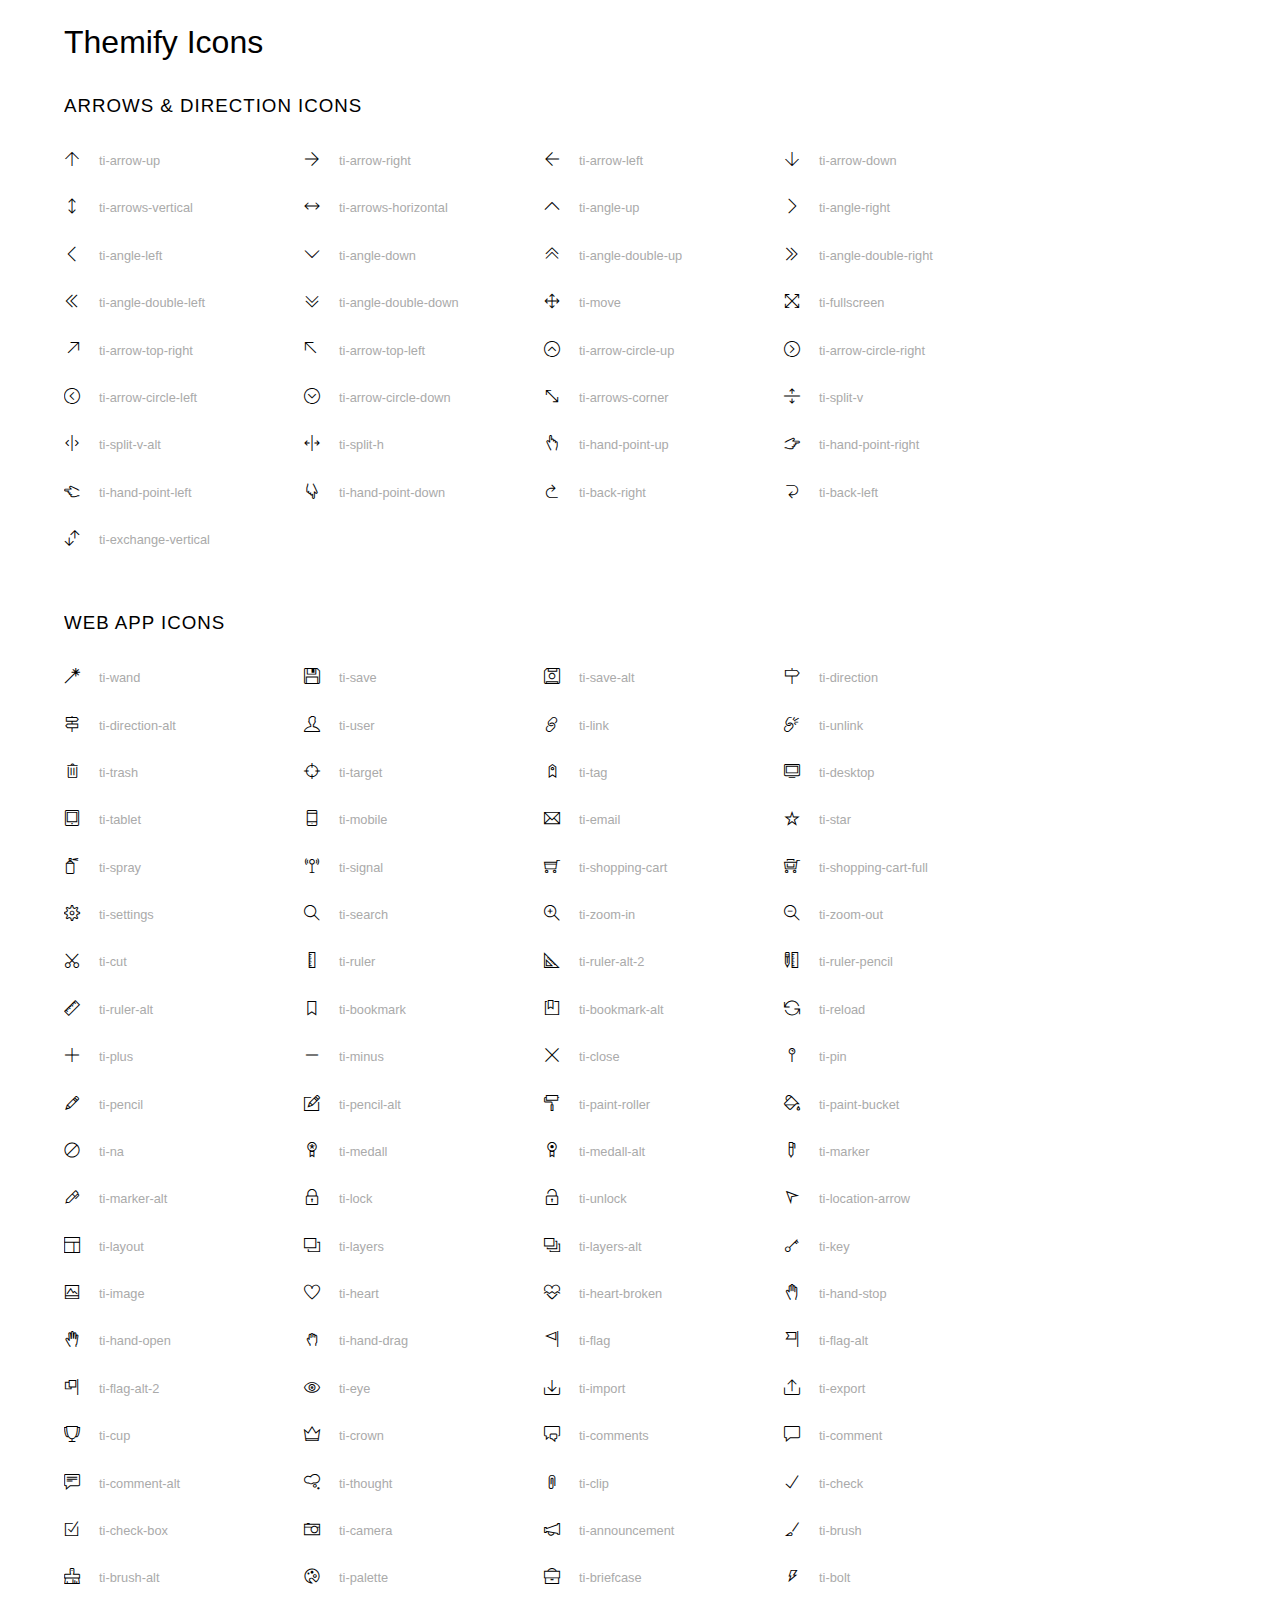
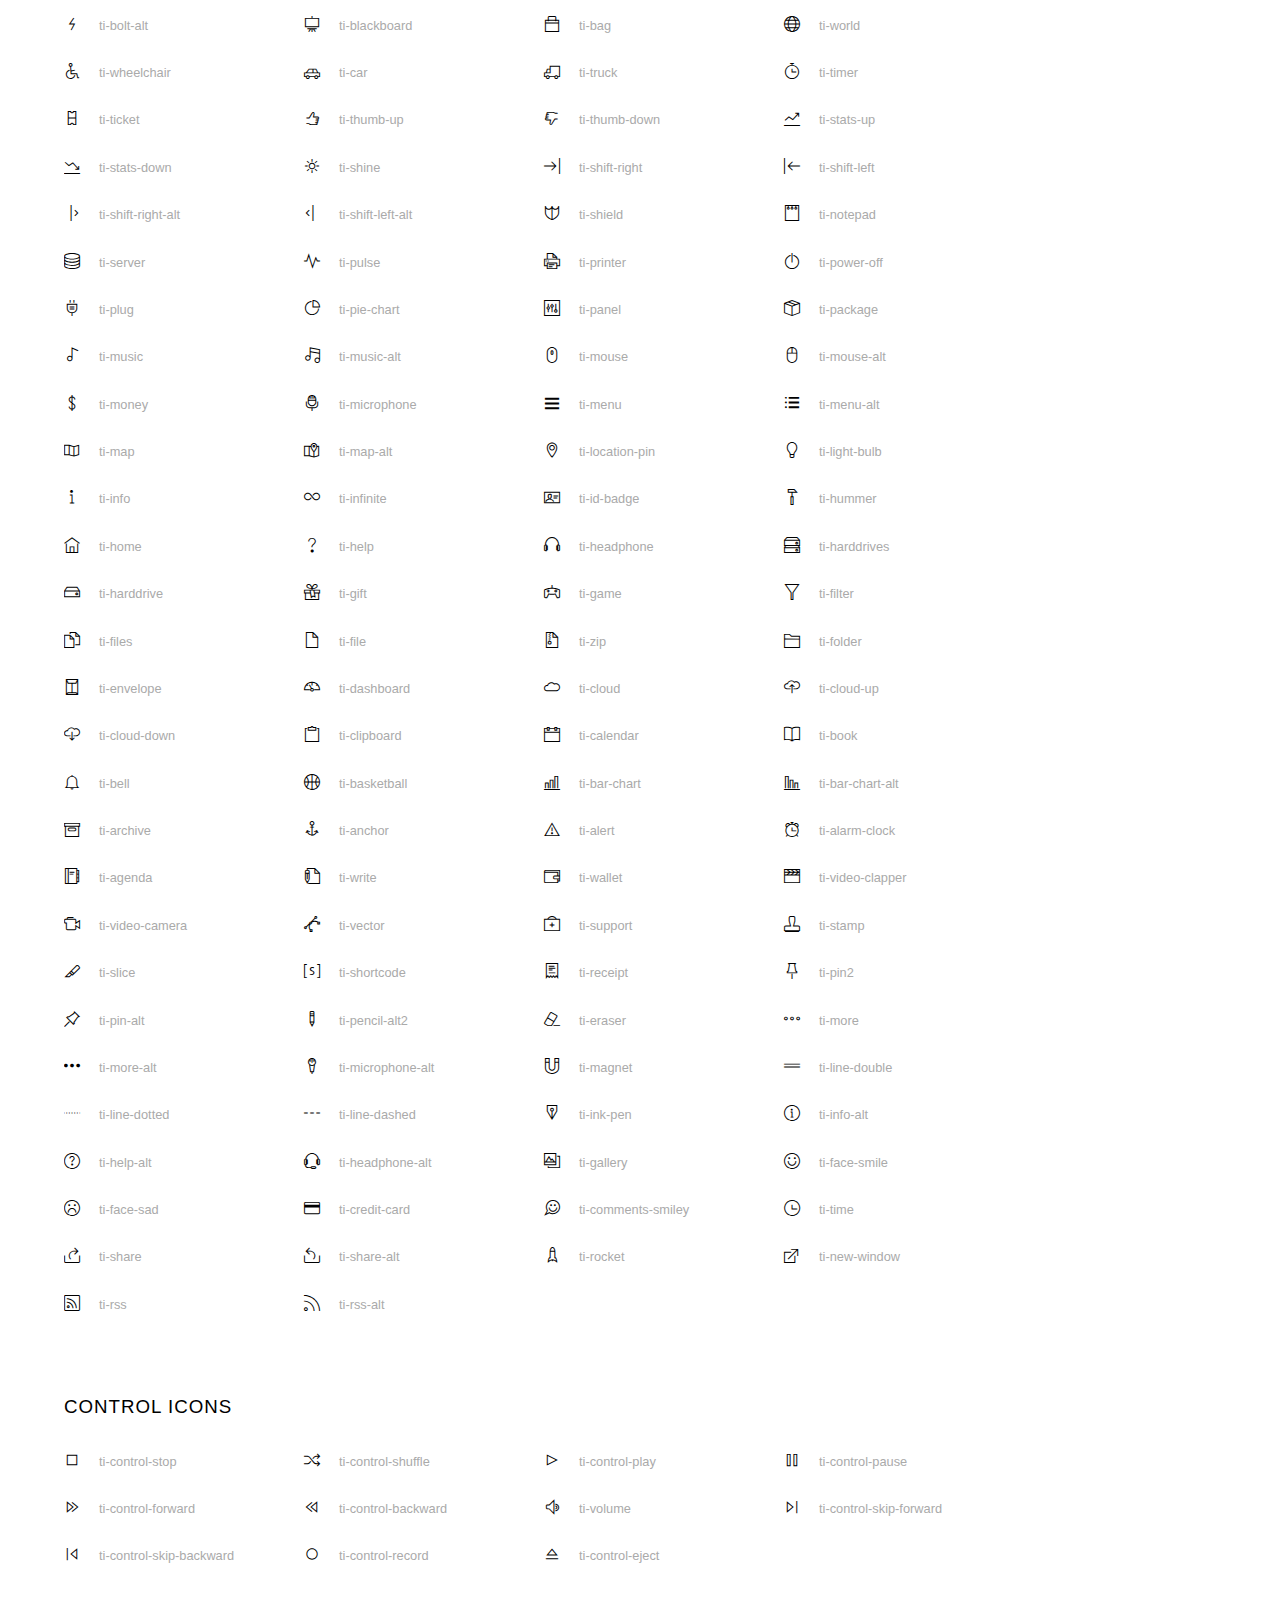
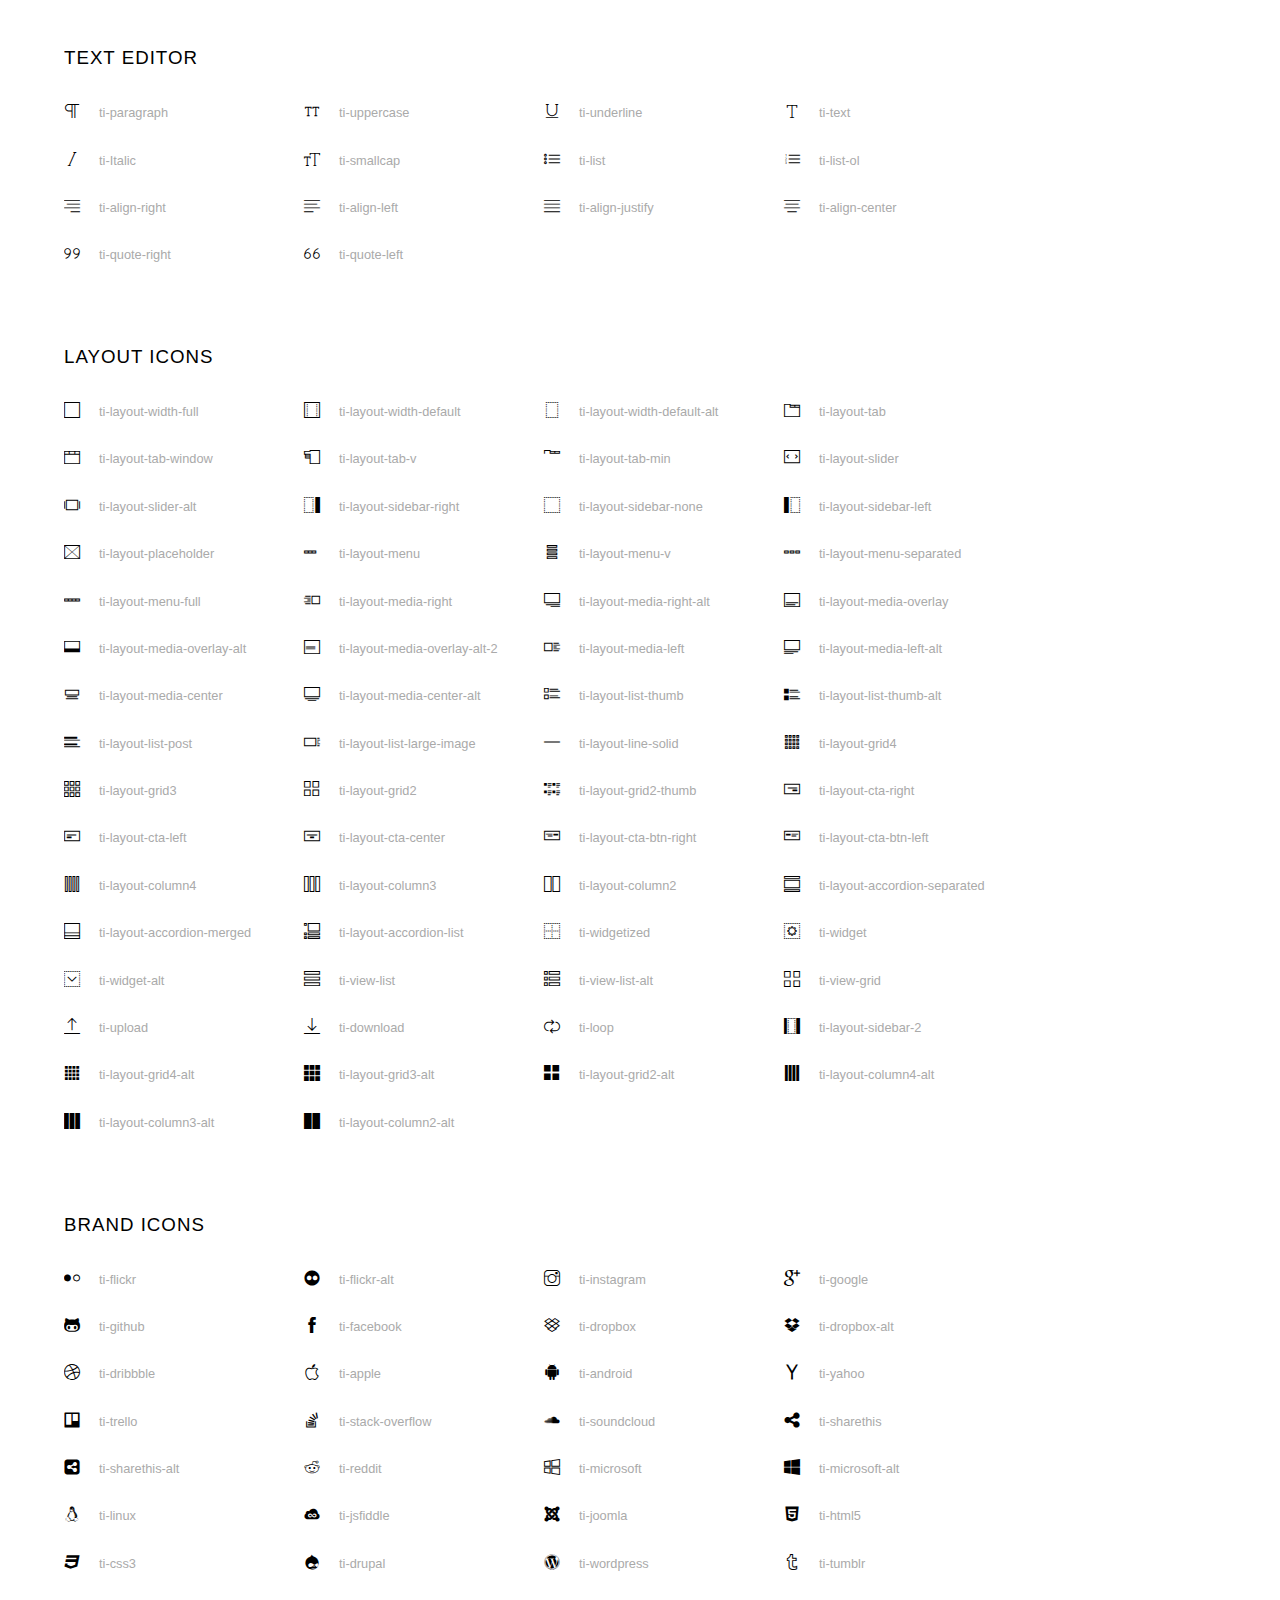
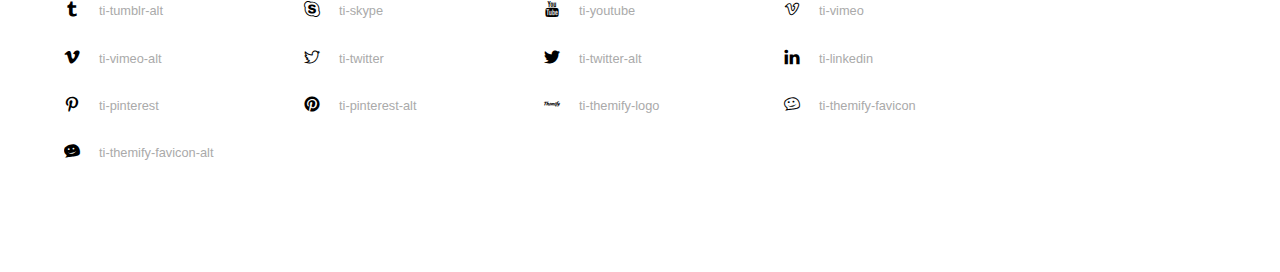
<file: assets/themify-icons/index.html>
<!doctype html>
<html>
<head>
	<meta charset="utf-8">
	<title>Themify Icon Font</title>
	<meta name="viewport" content="width=device-width">
	<link rel="stylesheet" href="demo-files/demo.css">
	<link rel="stylesheet" href="themify-icons.css">
	<!--[if lt IE 8]><!-->
	<link rel="stylesheet" href="ie7/ie7.css">
	<!--<![endif]-->
</head>
<body>
	<h1>Themify Icons</h1>

	<div class="icon-section">

		<div class="icon-section">
			<h3>Arrows &amp; Direction Icons </h3>

			<div class="icon-container">
				<span class="ti-arrow-up"></span><span class="icon-name"> ti-arrow-up</span>
			</div>
			<div class="icon-container">
				<span class="ti-arrow-right"></span><span class="icon-name"> ti-arrow-right</span>
			</div>
			<div class="icon-container">
				<span class="ti-arrow-left"></span><span class="icon-name"> ti-arrow-left</span>
			</div>
			<div class="icon-container">
				<span class="ti-arrow-down"></span><span class="icon-name"> ti-arrow-down</span>
			</div>
			<div class="icon-container">
				<span class="ti-arrows-vertical"></span><span class="icon-name"> ti-arrows-vertical</span>
			</div>
			<div class="icon-container">
				<span class="ti-arrows-horizontal"></span><span class="icon-name"> ti-arrows-horizontal</span>
			</div>
			<div class="icon-container">
				<span class="ti-angle-up"></span><span class="icon-name"> ti-angle-up</span>
			</div>
			<div class="icon-container">
				<span class="ti-angle-right"></span><span class="icon-name"> ti-angle-right</span>
			</div>
			<div class="icon-container">
				<span class="ti-angle-left"></span><span class="icon-name"> ti-angle-left</span>
			</div>
			<div class="icon-container">
				<span class="ti-angle-down"></span><span class="icon-name"> ti-angle-down</span>
			</div>	
			<div class="icon-container">
				<span class="ti-angle-double-up"></span><span class="icon-name"> ti-angle-double-up</span>
			</div>
			<div class="icon-container">
				<span class="ti-angle-double-right"></span><span class="icon-name"> ti-angle-double-right</span>
			</div>
			<div class="icon-container">
				<span class="ti-angle-double-left"></span><span class="icon-name"> ti-angle-double-left</span>
			</div>
			<div class="icon-container">
				<span class="ti-angle-double-down"></span><span class="icon-name"> ti-angle-double-down</span>
			</div>					
			<div class="icon-container">
				<span class="ti-move"></span><span class="icon-name"> ti-move</span>
			</div>
			<div class="icon-container">
				<span class="ti-fullscreen"></span><span class="icon-name"> ti-fullscreen</span>
			</div>
			<div class="icon-container">
				<span class="ti-arrow-top-right"></span><span class="icon-name"> ti-arrow-top-right</span>
			</div>
			<div class="icon-container">
				<span class="ti-arrow-top-left"></span><span class="icon-name"> ti-arrow-top-left</span>
			</div>
			<div class="icon-container">
				<span class="ti-arrow-circle-up"></span><span class="icon-name"> ti-arrow-circle-up</span>
			</div>
			<div class="icon-container">
				<span class="ti-arrow-circle-right"></span><span class="icon-name"> ti-arrow-circle-right</span>
			</div>
			<div class="icon-container">
				<span class="ti-arrow-circle-left"></span><span class="icon-name"> ti-arrow-circle-left</span>
			</div>
			<div class="icon-container">
				<span class="ti-arrow-circle-down"></span><span class="icon-name"> ti-arrow-circle-down</span>
			</div>
			<div class="icon-container">
				<span class="ti-arrows-corner"></span><span class="icon-name"> ti-arrows-corner</span>
			</div>
			<div class="icon-container">
				<span class="ti-split-v"></span><span class="icon-name"> ti-split-v</span>
			</div>

			<div class="icon-container">
				<span class="ti-split-v-alt"></span><span class="icon-name"> ti-split-v-alt</span>
			</div>
			<div class="icon-container">
				<span class="ti-split-h"></span><span class="icon-name"> ti-split-h</span>
			</div>
			<div class="icon-container">
				<span class="ti-hand-point-up"></span><span class="icon-name"> ti-hand-point-up</span>
			</div>
			<div class="icon-container">
				<span class="ti-hand-point-right"></span><span class="icon-name"> ti-hand-point-right</span>
			</div>
			<div class="icon-container">
				<span class="ti-hand-point-left"></span><span class="icon-name"> ti-hand-point-left</span>
			</div>
			<div class="icon-container">
				<span class="ti-hand-point-down"></span><span class="icon-name"> ti-hand-point-down</span>
			</div>
			<div class="icon-container">
				<span class="ti-back-right"></span><span class="icon-name"> ti-back-right</span>
			</div>
			<div class="icon-container">
				<span class="ti-back-left"></span><span class="icon-name"> ti-back-left</span>
			</div>
			<div class="icon-container">
				<span class="ti-exchange-vertical"></span><span class="icon-name"> ti-exchange-vertical</span>
			</div>

		</div> <!-- Arrows Icons -->



		<h3>Web App Icons</h3>
		
		<div class="icon-section">

			<div class="icon-container">
				<span class="ti-wand"></span><span class="icon-name"> ti-wand</span>
			</div>
			<div class="icon-container">
				<span class="ti-save"></span><span class="icon-name"> ti-save</span>
			</div>
			<div class="icon-container">
				<span class="ti-save-alt"></span><span class="icon-name"> ti-save-alt</span>
			</div>

			<div class="icon-container">
				<span class="ti-direction"></span><span class="icon-name"> ti-direction</span>
			</div>
			<div class="icon-container">
				<span class="ti-direction-alt"></span><span class="icon-name"> ti-direction-alt</span>
			</div>
			<div class="icon-container">
				<span class="ti-user"></span><span class="icon-name"> ti-user</span>
			</div>
			<div class="icon-container">
				<span class="ti-link"></span><span class="icon-name"> ti-link</span>
			</div>
			<div class="icon-container">
				<span class="ti-unlink"></span><span class="icon-name"> ti-unlink</span>
			</div>
			<div class="icon-container">
				<span class="ti-trash"></span><span class="icon-name"> ti-trash</span>
			</div>
			<div class="icon-container">
				<span class="ti-target"></span><span class="icon-name"> ti-target</span>
			</div>
			<div class="icon-container">
				<span class="ti-tag"></span><span class="icon-name"> ti-tag</span>
			</div>
			<div class="icon-container">
				<span class="ti-desktop"></span><span class="icon-name"> ti-desktop</span>
			</div>
			<div class="icon-container">
				<span class="ti-tablet"></span><span class="icon-name"> ti-tablet</span>
			</div>
			<div class="icon-container">
				<span class="ti-mobile"></span><span class="icon-name"> ti-mobile</span>
			</div>
			<div class="icon-container">
				<span class="ti-email"></span><span class="icon-name"> ti-email</span>
			</div>	
			<div class="icon-container">
				<span class="ti-star"></span><span class="icon-name"> ti-star</span>
			</div>
			<div class="icon-container">
				<span class="ti-spray"></span><span class="icon-name"> ti-spray</span>
			</div>
			<div class="icon-container">
				<span class="ti-signal"></span><span class="icon-name"> ti-signal</span>
			</div>
			<div class="icon-container">
				<span class="ti-shopping-cart"></span><span class="icon-name"> ti-shopping-cart</span>
			</div>
			<div class="icon-container">
				<span class="ti-shopping-cart-full"></span><span class="icon-name"> ti-shopping-cart-full</span>
			</div>
			<div class="icon-container">
				<span class="ti-settings"></span><span class="icon-name"> ti-settings</span>
			</div>
			<div class="icon-container">
				<span class="ti-search"></span><span class="icon-name"> ti-search</span>
			</div>
			<div class="icon-container">
				<span class="ti-zoom-in"></span><span class="icon-name"> ti-zoom-in</span>
			</div>
			<div class="icon-container">
				<span class="ti-zoom-out"></span><span class="icon-name"> ti-zoom-out</span>
			</div>
			<div class="icon-container">
				<span class="ti-cut"></span><span class="icon-name"> ti-cut</span>
			</div>
			<div class="icon-container">
				<span class="ti-ruler"></span><span class="icon-name"> ti-ruler</span>
			</div>
			<div class="icon-container">
				<span class="ti-ruler-alt-2"></span><span class="icon-name"> ti-ruler-alt-2</span>
			</div>			
			<div class="icon-container">
				<span class="ti-ruler-pencil"></span><span class="icon-name"> ti-ruler-pencil</span>
			</div>
			<div class="icon-container">
				<span class="ti-ruler-alt"></span><span class="icon-name"> ti-ruler-alt</span>
			</div>
			<div class="icon-container">
				<span class="ti-bookmark"></span><span class="icon-name"> ti-bookmark</span>
			</div>
			<div class="icon-container">
				<span class="ti-bookmark-alt"></span><span class="icon-name"> ti-bookmark-alt</span>
			</div>
			<div class="icon-container">
				<span class="ti-reload"></span><span class="icon-name"> ti-reload</span>
			</div>
			<div class="icon-container">
				<span class="ti-plus"></span><span class="icon-name"> ti-plus</span>
			</div>
			<div class="icon-container">
				<span class="ti-minus"></span><span class="icon-name"> ti-minus</span>
			</div>
			<div class="icon-container">
				<span class="ti-close"></span><span class="icon-name"> ti-close</span>
			</div>			
			<div class="icon-container">
				<span class="ti-pin"></span><span class="icon-name"> ti-pin</span>
			</div>
			<div class="icon-container">
				<span class="ti-pencil"></span><span class="icon-name"> ti-pencil</span>
			</div>
					
		  	<div class="icon-container">
				<span class="ti-pencil-alt"></span><span class="icon-name"> ti-pencil-alt</span>
			</div>
			<div class="icon-container">
				<span class="ti-paint-roller"></span><span class="icon-name"> ti-paint-roller</span>
			</div>
			<div class="icon-container">
				<span class="ti-paint-bucket"></span><span class="icon-name"> ti-paint-bucket</span>
			</div>
			<div class="icon-container">
				<span class="ti-na"></span><span class="icon-name"> ti-na</span>
			</div>
			<div class="icon-container">
				<span class="ti-medall"></span><span class="icon-name"> ti-medall</span>
			</div>
			<div class="icon-container">
				<span class="ti-medall-alt"></span><span class="icon-name"> ti-medall-alt</span>
			</div>
			<div class="icon-container">
				<span class="ti-marker"></span><span class="icon-name"> ti-marker</span>
			</div>
			<div class="icon-container">
				<span class="ti-marker-alt"></span><span class="icon-name"> ti-marker-alt</span>
			</div>

			<div class="icon-container">
				<span class="ti-lock"></span><span class="icon-name"> ti-lock</span>
			</div>
			<div class="icon-container">
				<span class="ti-unlock"></span><span class="icon-name"> ti-unlock</span>
			</div>
			<div class="icon-container">
				<span class="ti-location-arrow"></span><span class="icon-name"> ti-location-arrow</span>
			</div>
			<div class="icon-container">
				<span class="ti-layout"></span><span class="icon-name"> ti-layout</span>
			</div>
			<div class="icon-container">
				<span class="ti-layers"></span><span class="icon-name"> ti-layers</span>
			</div>
			<div class="icon-container">
				<span class="ti-layers-alt"></span><span class="icon-name"> ti-layers-alt</span>
			</div>
			<div class="icon-container">
				<span class="ti-key"></span><span class="icon-name"> ti-key</span>
			</div>
			<div class="icon-container">
				<span class="ti-image"></span><span class="icon-name"> ti-image</span>
			</div>
			<div class="icon-container">
				<span class="ti-heart"></span><span class="icon-name"> ti-heart</span>
			</div>
			<div class="icon-container">
				<span class="ti-heart-broken"></span><span class="icon-name"> ti-heart-broken</span>
			</div>
			<div class="icon-container">
				<span class="ti-hand-stop"></span><span class="icon-name"> ti-hand-stop</span>
			</div>
			<div class="icon-container">
				<span class="ti-hand-open"></span><span class="icon-name"> ti-hand-open</span>
			</div>
			<div class="icon-container">
				<span class="ti-hand-drag"></span><span class="icon-name"> ti-hand-drag</span>
			</div>
			<div class="icon-container">
				<span class="ti-flag"></span><span class="icon-name"> ti-flag</span>
			</div>
			<div class="icon-container">
				<span class="ti-flag-alt"></span><span class="icon-name"> ti-flag-alt</span>
			</div>
			<div class="icon-container">
				<span class="ti-flag-alt-2"></span><span class="icon-name"> ti-flag-alt-2</span>
			</div>
			<div class="icon-container">
				<span class="ti-eye"></span><span class="icon-name"> ti-eye</span>
			</div>
			<div class="icon-container">
				<span class="ti-import"></span><span class="icon-name"> ti-import</span>
			</div>			
			<div class="icon-container">
				<span class="ti-export"></span><span class="icon-name"> ti-export</span>
			</div>
			<div class="icon-container">
				<span class="ti-cup"></span><span class="icon-name"> ti-cup</span>
			</div>
			<div class="icon-container">
				<span class="ti-crown"></span><span class="icon-name"> ti-crown</span>
			</div>
			<div class="icon-container">
				<span class="ti-comments"></span><span class="icon-name"> ti-comments</span>
			</div>
			<div class="icon-container">
				<span class="ti-comment"></span><span class="icon-name"> ti-comment</span>
			</div>
			<div class="icon-container">
				<span class="ti-comment-alt"></span><span class="icon-name"> ti-comment-alt</span>
			</div>
			<div class="icon-container">
				<span class="ti-thought"></span><span class="icon-name"> ti-thought</span>
			</div>			
			<div class="icon-container">
				<span class="ti-clip"></span><span class="icon-name"> ti-clip</span>
			</div>

			<div class="icon-container">
				<span class="ti-check"></span><span class="icon-name"> ti-check</span>
			</div>
			<div class="icon-container">
				<span class="ti-check-box"></span><span class="icon-name"> ti-check-box</span>
			</div>
			<div class="icon-container">
				<span class="ti-camera"></span><span class="icon-name"> ti-camera</span>
			</div>
			<div class="icon-container">
				<span class="ti-announcement"></span><span class="icon-name"> ti-announcement</span>
			</div>
			<div class="icon-container">
				<span class="ti-brush"></span><span class="icon-name"> ti-brush</span>
			</div>
			<div class="icon-container">
				<span class="ti-brush-alt"></span><span class="icon-name"> ti-brush-alt</span>
			</div>
			<div class="icon-container">
				<span class="ti-palette"></span><span class="icon-name"> ti-palette</span>
			</div>			
			<div class="icon-container">
				<span class="ti-briefcase"></span><span class="icon-name"> ti-briefcase</span>
			</div>
			<div class="icon-container">
				<span class="ti-bolt"></span><span class="icon-name"> ti-bolt</span>
			</div>
			<div class="icon-container">
				<span class="ti-bolt-alt"></span><span class="icon-name"> ti-bolt-alt</span>
			</div>
			<div class="icon-container">
				<span class="ti-blackboard"></span><span class="icon-name"> ti-blackboard</span>
			</div>
			<div class="icon-container">
				<span class="ti-bag"></span><span class="icon-name"> ti-bag</span>
			</div>
			<div class="icon-container">
				<span class="ti-world"></span><span class="icon-name"> ti-world</span>
			</div>
			<div class="icon-container">
				<span class="ti-wheelchair"></span><span class="icon-name"> ti-wheelchair</span>
			</div>
			<div class="icon-container">
				<span class="ti-car"></span><span class="icon-name"> ti-car</span>
			</div>
			<div class="icon-container">
				<span class="ti-truck"></span><span class="icon-name"> ti-truck</span>
			</div>
			<div class="icon-container">
				<span class="ti-timer"></span><span class="icon-name"> ti-timer</span>
			</div>
			<div class="icon-container">
				<span class="ti-ticket"></span><span class="icon-name"> ti-ticket</span>
			</div>
			<div class="icon-container">
				<span class="ti-thumb-up"></span><span class="icon-name"> ti-thumb-up</span>
			</div>
			<div class="icon-container">
				<span class="ti-thumb-down"></span><span class="icon-name"> ti-thumb-down</span>
			</div>

			<div class="icon-container">
				<span class="ti-stats-up"></span><span class="icon-name"> ti-stats-up</span>
			</div>
			<div class="icon-container">
				<span class="ti-stats-down"></span><span class="icon-name"> ti-stats-down</span>
			</div>
			<div class="icon-container">
				<span class="ti-shine"></span><span class="icon-name"> ti-shine</span>
			</div>
			<div class="icon-container">
				<span class="ti-shift-right"></span><span class="icon-name"> ti-shift-right</span>
			</div>
			<div class="icon-container">
				<span class="ti-shift-left"></span><span class="icon-name"> ti-shift-left</span>
			</div>

			<div class="icon-container">
				<span class="ti-shift-right-alt"></span><span class="icon-name"> ti-shift-right-alt</span>
			</div>
			<div class="icon-container">
				<span class="ti-shift-left-alt"></span><span class="icon-name"> ti-shift-left-alt</span>
			</div>
			<div class="icon-container">
				<span class="ti-shield"></span><span class="icon-name"> ti-shield</span>
			</div>
			<div class="icon-container">
				<span class="ti-notepad"></span><span class="icon-name"> ti-notepad</span>
			</div>
			<div class="icon-container">
				<span class="ti-server"></span><span class="icon-name"> ti-server</span>
			</div>

			<div class="icon-container">
				<span class="ti-pulse"></span><span class="icon-name"> ti-pulse</span>
			</div>
			<div class="icon-container">
				<span class="ti-printer"></span><span class="icon-name"> ti-printer</span>
			</div>
			<div class="icon-container">
				<span class="ti-power-off"></span><span class="icon-name"> ti-power-off</span>
			</div>
			<div class="icon-container">
				<span class="ti-plug"></span><span class="icon-name"> ti-plug</span>
			</div>
			<div class="icon-container">
				<span class="ti-pie-chart"></span><span class="icon-name"> ti-pie-chart</span>
			</div>

			<div class="icon-container">
				<span class="ti-panel"></span><span class="icon-name"> ti-panel</span>
			</div>
			<div class="icon-container">
				<span class="ti-package"></span><span class="icon-name"> ti-package</span>
			</div>
			<div class="icon-container">
				<span class="ti-music"></span><span class="icon-name"> ti-music</span>
			</div>
			<div class="icon-container">
				<span class="ti-music-alt"></span><span class="icon-name"> ti-music-alt</span>
			</div>
			<div class="icon-container">
				<span class="ti-mouse"></span><span class="icon-name"> ti-mouse</span>
			</div>
			<div class="icon-container">
				<span class="ti-mouse-alt"></span><span class="icon-name"> ti-mouse-alt</span>
			</div>
			<div class="icon-container">
				<span class="ti-money"></span><span class="icon-name"> ti-money</span>
			</div>
			<div class="icon-container">
				<span class="ti-microphone"></span><span class="icon-name"> ti-microphone</span>
			</div>
			<div class="icon-container">
				<span class="ti-menu"></span><span class="icon-name"> ti-menu</span>
			</div>
			<div class="icon-container">
				<span class="ti-menu-alt"></span><span class="icon-name"> ti-menu-alt</span>
			</div>
			<div class="icon-container">
				<span class="ti-map"></span><span class="icon-name"> ti-map</span>
			</div>
			<div class="icon-container">
				<span class="ti-map-alt"></span><span class="icon-name"> ti-map-alt</span>
			</div>

			<div class="icon-container">
				<span class="ti-location-pin"></span><span class="icon-name"> ti-location-pin</span>
			</div>

			<div class="icon-container">
				<span class="ti-light-bulb"></span><span class="icon-name"> ti-light-bulb</span>
			</div>
			<div class="icon-container">
				<span class="ti-info"></span><span class="icon-name"> ti-info</span>
			</div>
			<div class="icon-container">
				<span class="ti-infinite"></span><span class="icon-name"> ti-infinite</span>
			</div>
			<div class="icon-container">
				<span class="ti-id-badge"></span><span class="icon-name"> ti-id-badge</span>
			</div>
			<div class="icon-container">
				<span class="ti-hummer"></span><span class="icon-name"> ti-hummer</span>
			</div>
			<div class="icon-container">
				<span class="ti-home"></span><span class="icon-name"> ti-home</span>
			</div>
			<div class="icon-container">
				<span class="ti-help"></span><span class="icon-name"> ti-help</span>
			</div>
			<div class="icon-container">
				<span class="ti-headphone"></span><span class="icon-name"> ti-headphone</span>
			</div>
			<div class="icon-container">
				<span class="ti-harddrives"></span><span class="icon-name"> ti-harddrives</span>
			</div>
			<div class="icon-container">
				<span class="ti-harddrive"></span><span class="icon-name"> ti-harddrive</span>
			</div>
			<div class="icon-container">
				<span class="ti-gift"></span><span class="icon-name"> ti-gift</span>
			</div>
			<div class="icon-container">
				<span class="ti-game"></span><span class="icon-name"> ti-game</span>
			</div>
			<div class="icon-container">
				<span class="ti-filter"></span><span class="icon-name"> ti-filter</span>
			</div>
			<div class="icon-container">
				<span class="ti-files"></span><span class="icon-name"> ti-files</span>
			</div>
			<div class="icon-container">
				<span class="ti-file"></span><span class="icon-name"> ti-file</span>
			</div>
			<div class="icon-container">
				<span class="ti-zip"></span><span class="icon-name"> ti-zip</span>
			</div>
			<div class="icon-container">
				<span class="ti-folder"></span><span class="icon-name"> ti-folder</span>
			</div>			
			<div class="icon-container">
				<span class="ti-envelope"></span><span class="icon-name"> ti-envelope</span>
			</div>


			<div class="icon-container">
				<span class="ti-dashboard"></span><span class="icon-name"> ti-dashboard</span>
			</div>
			<div class="icon-container">
				<span class="ti-cloud"></span><span class="icon-name"> ti-cloud</span>
			</div>
			<div class="icon-container">
				<span class="ti-cloud-up"></span><span class="icon-name"> ti-cloud-up</span>
			</div>
			<div class="icon-container">
				<span class="ti-cloud-down"></span><span class="icon-name"> ti-cloud-down</span>
			</div>
			<div class="icon-container">
				<span class="ti-clipboard"></span><span class="icon-name"> ti-clipboard</span>
			</div>
			<div class="icon-container">
				<span class="ti-calendar"></span><span class="icon-name"> ti-calendar</span>
			</div>
			<div class="icon-container">
				<span class="ti-book"></span><span class="icon-name"> ti-book</span>
			</div>
			<div class="icon-container">
				<span class="ti-bell"></span><span class="icon-name"> ti-bell</span>
			</div>
			<div class="icon-container">
				<span class="ti-basketball"></span><span class="icon-name"> ti-basketball</span>
			</div>
			<div class="icon-container">
				<span class="ti-bar-chart"></span><span class="icon-name"> ti-bar-chart</span>
			</div>
			<div class="icon-container">
				<span class="ti-bar-chart-alt"></span><span class="icon-name"> ti-bar-chart-alt</span>
			</div>


			<div class="icon-container">
				<span class="ti-archive"></span><span class="icon-name"> ti-archive</span>
			</div>
			<div class="icon-container">
				<span class="ti-anchor"></span><span class="icon-name"> ti-anchor</span>
			</div>

			<div class="icon-container">
				<span class="ti-alert"></span><span class="icon-name"> ti-alert</span>
			</div>
			<div class="icon-container">
				<span class="ti-alarm-clock"></span><span class="icon-name"> ti-alarm-clock</span>
			</div>
			<div class="icon-container">
				<span class="ti-agenda"></span><span class="icon-name"> ti-agenda</span>
			</div>
			<div class="icon-container">
				<span class="ti-write"></span><span class="icon-name"> ti-write</span>
			</div>

			<div class="icon-container">
				<span class="ti-wallet"></span><span class="icon-name"> ti-wallet</span>
			</div>
			<div class="icon-container">
				<span class="ti-video-clapper"></span><span class="icon-name"> ti-video-clapper</span>
			</div>
			<div class="icon-container">
				<span class="ti-video-camera"></span><span class="icon-name"> ti-video-camera</span>
			</div>
			<div class="icon-container">
				<span class="ti-vector"></span><span class="icon-name"> ti-vector</span>
			</div>

			<div class="icon-container">
				<span class="ti-support"></span><span class="icon-name"> ti-support</span>
			</div>
			<div class="icon-container">
				<span class="ti-stamp"></span><span class="icon-name"> ti-stamp</span>
			</div>
			<div class="icon-container">
				<span class="ti-slice"></span><span class="icon-name"> ti-slice</span>
			</div>
			<div class="icon-container">
				<span class="ti-shortcode"></span><span class="icon-name"> ti-shortcode</span>
			</div>
			<div class="icon-container">
				<span class="ti-receipt"></span><span class="icon-name"> ti-receipt</span>
			</div>
			<div class="icon-container">
				<span class="ti-pin2"></span><span class="icon-name"> ti-pin2</span>
			</div>
			<div class="icon-container">
				<span class="ti-pin-alt"></span><span class="icon-name"> ti-pin-alt</span>
			</div>
			<div class="icon-container">
				<span class="ti-pencil-alt2"></span><span class="icon-name"> ti-pencil-alt2</span>
			</div>
			<div class="icon-container">
				<span class="ti-eraser"></span><span class="icon-name"> ti-eraser</span>
			</div>			
			<div class="icon-container">
				<span class="ti-more"></span><span class="icon-name"> ti-more</span>
			</div>
			<div class="icon-container">
				<span class="ti-more-alt"></span><span class="icon-name"> ti-more-alt</span>
			</div>
			<div class="icon-container">
				<span class="ti-microphone-alt"></span><span class="icon-name"> ti-microphone-alt</span>
			</div>
			<div class="icon-container">
				<span class="ti-magnet"></span><span class="icon-name"> ti-magnet</span>
			</div>
			<div class="icon-container">
				<span class="ti-line-double"></span><span class="icon-name"> ti-line-double</span>
			</div>
			<div class="icon-container">
				<span class="ti-line-dotted"></span><span class="icon-name"> ti-line-dotted</span>
			</div>
			<div class="icon-container">
				<span class="ti-line-dashed"></span><span class="icon-name"> ti-line-dashed</span>
			</div>

			<div class="icon-container">
				<span class="ti-ink-pen"></span><span class="icon-name"> ti-ink-pen</span>
			</div>
			<div class="icon-container">
				<span class="ti-info-alt"></span><span class="icon-name"> ti-info-alt</span>
			</div>
			<div class="icon-container">
				<span class="ti-help-alt"></span><span class="icon-name"> ti-help-alt</span>
			</div>
			<div class="icon-container">
				<span class="ti-headphone-alt"></span><span class="icon-name"> ti-headphone-alt</span>
			</div>

			<div class="icon-container">
				<span class="ti-gallery"></span><span class="icon-name"> ti-gallery</span>
			</div>
			<div class="icon-container">
				<span class="ti-face-smile"></span><span class="icon-name"> ti-face-smile</span>
			</div>
			<div class="icon-container">
				<span class="ti-face-sad"></span><span class="icon-name"> ti-face-sad</span>
			</div>
			<div class="icon-container">
				<span class="ti-credit-card"></span><span class="icon-name"> ti-credit-card</span>
			</div>
			<div class="icon-container">
				<span class="ti-comments-smiley"></span><span class="icon-name"> ti-comments-smiley</span>
			</div>
			<div class="icon-container">
				<span class="ti-time"></span><span class="icon-name"> ti-time</span>
			</div>
			<div class="icon-container">
				<span class="ti-share"></span><span class="icon-name"> ti-share</span>
			</div>
			<div class="icon-container">
				<span class="ti-share-alt"></span><span class="icon-name"> ti-share-alt</span>
			</div>
			<div class="icon-container">
				<span class="ti-rocket"></span><span class="icon-name"> ti-rocket</span>
			</div>

			<div class="icon-container">
				<span class="ti-new-window"></span><span class="icon-name"> ti-new-window</span>
			</div>

			<div class="icon-container">
				<span class="ti-rss"></span><span class="icon-name"> ti-rss</span>
			</div>

			<div class="icon-container">
				<span class="ti-rss-alt"></span><span class="icon-name"> ti-rss-alt</span>
			</div>
			
		</div><!-- Web App Icons -->


		<div class="icon-section">
			<h3>Control Icons</h3>
			<div class="icon-container">
				<span class="ti-control-stop"></span><span class="icon-name"> ti-control-stop</span>
			</div>
			<div class="icon-container">
				<span class="ti-control-shuffle"></span><span class="icon-name"> ti-control-shuffle</span>
			</div>
			<div class="icon-container">
				<span class="ti-control-play"></span><span class="icon-name"> ti-control-play</span>
			</div>
			<div class="icon-container">
				<span class="ti-control-pause"></span><span class="icon-name"> ti-control-pause</span>
			</div>
			<div class="icon-container">
				<span class="ti-control-forward"></span><span class="icon-name"> ti-control-forward</span>
			</div>
			<div class="icon-container">
				<span class="ti-control-backward"></span><span class="icon-name"> ti-control-backward</span>
			</div>	
			<div class="icon-container">
				<span class="ti-volume"></span><span class="icon-name"> ti-volume</span>
			</div>
			<div class="icon-container">
				<span class="ti-control-skip-forward"></span><span class="icon-name"> ti-control-skip-forward</span>
			</div>
			<div class="icon-container">
				<span class="ti-control-skip-backward"></span><span class="icon-name"> ti-control-skip-backward</span>
			</div>
			<div class="icon-container">
				<span class="ti-control-record"></span><span class="icon-name"> ti-control-record</span>
			</div>
			<div class="icon-container">
				<span class="ti-control-eject"></span><span class="icon-name"> ti-control-eject</span>
			</div>			
		</div> <!-- Control Icons -->


		<div class="icon-section">
			<h3>Text Editor</h3>

			<div class="icon-container">
				<span class="ti-paragraph"></span><span class="icon-name"> ti-paragraph</span>
			</div>
			<div class="icon-container">
				<span class="ti-uppercase"></span><span class="icon-name"> ti-uppercase</span>
			</div>

			<div class="icon-container">
				<span class="ti-underline"></span><span class="icon-name"> ti-underline</span>
			</div>
			<div class="icon-container">
				<span class="ti-text"></span><span class="icon-name"> ti-text</span>
			</div>
			<div class="icon-container">
				<span class="ti-Italic"></span><span class="icon-name"> ti-Italic</span>
			</div>
			<div class="icon-container">
				<span class="ti-smallcap"></span><span class="icon-name"> ti-smallcap</span>
			</div>
			<div class="icon-container">
				<span class="ti-list"></span><span class="icon-name"> ti-list</span>
			</div>
			<div class="icon-container">
				<span class="ti-list-ol"></span><span class="icon-name"> ti-list-ol</span>
			</div>
			<div class="icon-container">
				<span class="ti-align-right"></span><span class="icon-name"> ti-align-right</span>
			</div>
			<div class="icon-container">
				<span class="ti-align-left"></span><span class="icon-name"> ti-align-left</span>
			</div>
			<div class="icon-container">
				<span class="ti-align-justify"></span><span class="icon-name"> ti-align-justify</span>
			</div>
			<div class="icon-container">
				<span class="ti-align-center"></span><span class="icon-name"> ti-align-center</span>
			</div>
			<div class="icon-container">
				<span class="ti-quote-right"></span><span class="icon-name"> ti-quote-right</span>
			</div>
			<div class="icon-container">
				<span class="ti-quote-left"></span><span class="icon-name"> ti-quote-left</span>
			</div>

		</div> <!-- Text Editor -->



		<div class="icon-section">
			<h3>Layout Icons</h3>
			<div class="icon-container">
				<span class="ti-layout-width-full"></span><span class="icon-name"> ti-layout-width-full</span>
			</div>
			<div class="icon-container">
				<span class="ti-layout-width-default"></span><span class="icon-name"> ti-layout-width-default</span>
			</div>
			<div class="icon-container">
				<span class="ti-layout-width-default-alt"></span><span class="icon-name"> ti-layout-width-default-alt</span>
			</div>
			<div class="icon-container">
				<span class="ti-layout-tab"></span><span class="icon-name"> ti-layout-tab</span>
			</div>
			<div class="icon-container">
				<span class="ti-layout-tab-window"></span><span class="icon-name"> ti-layout-tab-window</span>
			</div>
			<div class="icon-container">
				<span class="ti-layout-tab-v"></span><span class="icon-name"> ti-layout-tab-v</span>
			</div>
			<div class="icon-container">
				<span class="ti-layout-tab-min"></span><span class="icon-name"> ti-layout-tab-min</span>
			</div>
			<div class="icon-container">
				<span class="ti-layout-slider"></span><span class="icon-name"> ti-layout-slider</span>
			</div>
			<div class="icon-container">
				<span class="ti-layout-slider-alt"></span><span class="icon-name"> ti-layout-slider-alt</span>
			</div>
			<div class="icon-container">
				<span class="ti-layout-sidebar-right"></span><span class="icon-name"> ti-layout-sidebar-right</span>
			</div>
			<div class="icon-container">
				<span class="ti-layout-sidebar-none"></span><span class="icon-name"> ti-layout-sidebar-none</span>
			</div>
			<div class="icon-container">
				<span class="ti-layout-sidebar-left"></span><span class="icon-name"> ti-layout-sidebar-left</span>
			</div>
			<div class="icon-container">
				<span class="ti-layout-placeholder"></span><span class="icon-name"> ti-layout-placeholder</span>
			</div>
			<div class="icon-container">
				<span class="ti-layout-menu"></span><span class="icon-name"> ti-layout-menu</span>
			</div>
			<div class="icon-container">
				<span class="ti-layout-menu-v"></span><span class="icon-name"> ti-layout-menu-v</span>
			</div>
			<div class="icon-container">
				<span class="ti-layout-menu-separated"></span><span class="icon-name"> ti-layout-menu-separated</span>
			</div>
			<div class="icon-container">
				<span class="ti-layout-menu-full"></span><span class="icon-name"> ti-layout-menu-full</span>
			</div>
			<div class="icon-container">
				<span class="ti-layout-media-right"></span><span class="icon-name"> ti-layout-media-right</span>
			</div>
			<div class="icon-container">
				<span class="ti-layout-media-right-alt"></span><span class="icon-name"> ti-layout-media-right-alt</span>
			</div>
			<div class="icon-container">
				<span class="ti-layout-media-overlay"></span><span class="icon-name"> ti-layout-media-overlay</span>
			</div>
			<div class="icon-container">
				<span class="ti-layout-media-overlay-alt"></span><span class="icon-name"> ti-layout-media-overlay-alt</span>
			</div>
			<div class="icon-container">
				<span class="ti-layout-media-overlay-alt-2"></span><span class="icon-name"> ti-layout-media-overlay-alt-2</span>
			</div>
			<div class="icon-container">
				<span class="ti-layout-media-left"></span><span class="icon-name"> ti-layout-media-left</span>
			</div>
			<div class="icon-container">
				<span class="ti-layout-media-left-alt"></span><span class="icon-name"> ti-layout-media-left-alt</span>
			</div>
			<div class="icon-container">
				<span class="ti-layout-media-center"></span><span class="icon-name"> ti-layout-media-center</span>
			</div>
			<div class="icon-container">
				<span class="ti-layout-media-center-alt"></span><span class="icon-name"> ti-layout-media-center-alt</span>
			</div>
			<div class="icon-container">
				<span class="ti-layout-list-thumb"></span><span class="icon-name"> ti-layout-list-thumb</span>
			</div>
			<div class="icon-container">
				<span class="ti-layout-list-thumb-alt"></span><span class="icon-name"> ti-layout-list-thumb-alt</span>
			</div>
			<div class="icon-container">
				<span class="ti-layout-list-post"></span><span class="icon-name"> ti-layout-list-post</span>
			</div>
			<div class="icon-container">
				<span class="ti-layout-list-large-image"></span><span class="icon-name"> ti-layout-list-large-image</span>
			</div>
			<div class="icon-container">
				<span class="ti-layout-line-solid"></span><span class="icon-name"> ti-layout-line-solid</span>
			</div>
			<div class="icon-container">
				<span class="ti-layout-grid4"></span><span class="icon-name"> ti-layout-grid4</span>
			</div>
			<div class="icon-container">
				<span class="ti-layout-grid3"></span><span class="icon-name"> ti-layout-grid3</span>
			</div>
			<div class="icon-container">
				<span class="ti-layout-grid2"></span><span class="icon-name"> ti-layout-grid2</span>
			</div>
			<div class="icon-container">
				<span class="ti-layout-grid2-thumb"></span><span class="icon-name"> ti-layout-grid2-thumb</span>
			</div>
			<div class="icon-container">
				<span class="ti-layout-cta-right"></span><span class="icon-name"> ti-layout-cta-right</span>
			</div>
			<div class="icon-container">
				<span class="ti-layout-cta-left"></span><span class="icon-name"> ti-layout-cta-left</span>
			</div>
			<div class="icon-container">
				<span class="ti-layout-cta-center"></span><span class="icon-name"> ti-layout-cta-center</span>
			</div>
			<div class="icon-container">
				<span class="ti-layout-cta-btn-right"></span><span class="icon-name"> ti-layout-cta-btn-right</span>
			</div>
			<div class="icon-container">
				<span class="ti-layout-cta-btn-left"></span><span class="icon-name"> ti-layout-cta-btn-left</span>
			</div>
			<div class="icon-container">
				<span class="ti-layout-column4"></span><span class="icon-name"> ti-layout-column4</span>
			</div>
			<div class="icon-container">
				<span class="ti-layout-column3"></span><span class="icon-name"> ti-layout-column3</span>
			</div>
			<div class="icon-container">
				<span class="ti-layout-column2"></span><span class="icon-name"> ti-layout-column2</span>
			</div>
			<div class="icon-container">
				<span class="ti-layout-accordion-separated"></span><span class="icon-name"> ti-layout-accordion-separated</span>
			</div>
			<div class="icon-container">
				<span class="ti-layout-accordion-merged"></span><span class="icon-name"> ti-layout-accordion-merged</span>
			</div>
			<div class="icon-container">
				<span class="ti-layout-accordion-list"></span><span class="icon-name"> ti-layout-accordion-list</span>
			</div>
			<div class="icon-container">
				<span class="ti-widgetized"></span><span class="icon-name"> ti-widgetized</span>
			</div>
			<div class="icon-container">
				<span class="ti-widget"></span><span class="icon-name"> ti-widget</span>
			</div>
			<div class="icon-container">
				<span class="ti-widget-alt"></span><span class="icon-name"> ti-widget-alt</span>
			</div>
			<div class="icon-container">
				<span class="ti-view-list"></span><span class="icon-name"> ti-view-list</span>
			</div>
			<div class="icon-container">
				<span class="ti-view-list-alt"></span><span class="icon-name"> ti-view-list-alt</span>
			</div>
			<div class="icon-container">
				<span class="ti-view-grid"></span><span class="icon-name"> ti-view-grid</span>
			</div>
			<div class="icon-container">
				<span class="ti-upload"></span><span class="icon-name"> ti-upload</span>
			</div>
			<div class="icon-container">
				<span class="ti-download"></span><span class="icon-name"> ti-download</span>
			</div>	
			<div class="icon-container">
				<span class="ti-loop"></span><span class="icon-name"> ti-loop</span>
			</div>
			<div class="icon-container">
				<span class="ti-layout-sidebar-2"></span><span class="icon-name"> ti-layout-sidebar-2</span>
			</div>
			<div class="icon-container">
				<span class="ti-layout-grid4-alt"></span><span class="icon-name"> ti-layout-grid4-alt</span>
			</div>
			<div class="icon-container">
				<span class="ti-layout-grid3-alt"></span><span class="icon-name"> ti-layout-grid3-alt</span>
			</div>
			<div class="icon-container">
				<span class="ti-layout-grid2-alt"></span><span class="icon-name"> ti-layout-grid2-alt</span>
			</div>
			<div class="icon-container">
				<span class="ti-layout-column4-alt"></span><span class="icon-name"> ti-layout-column4-alt</span>
			</div>
			<div class="icon-container">
				<span class="ti-layout-column3-alt"></span><span class="icon-name"> ti-layout-column3-alt</span>
			</div>
			<div class="icon-container">
				<span class="ti-layout-column2-alt"></span><span class="icon-name"> ti-layout-column2-alt</span>
			</div>		


		</div> <!-- Layout Icons -->


		<div class="icon-section">
			<h3>Brand Icons</h3>

			<div class="icon-container">
				<span class="ti-flickr"></span><span class="icon-name"> ti-flickr</span>
			</div>
			<div class="icon-container">
				<span class="ti-flickr-alt"></span><span class="icon-name"> ti-flickr-alt</span>
			</div>			
			<div class="icon-container">
				<span class="ti-instagram"></span><span class="icon-name"> ti-instagram</span>
			</div>
			<div class="icon-container">
				<span class="ti-google"></span><span class="icon-name"> ti-google</span>
			</div>
			<div class="icon-container">
				<span class="ti-github"></span><span class="icon-name"> ti-github</span>
			</div>

			<div class="icon-container">
				<span class="ti-facebook"></span><span class="icon-name"> ti-facebook</span>
			</div>
			<div class="icon-container">
				<span class="ti-dropbox"></span><span class="icon-name"> ti-dropbox</span>
			</div>
			<div class="icon-container">
				<span class="ti-dropbox-alt"></span><span class="icon-name"> ti-dropbox-alt</span>
			</div>
			<div class="icon-container">
				<span class="ti-dribbble"></span><span class="icon-name"> ti-dribbble</span>
			</div>
			<div class="icon-container">
				<span class="ti-apple"></span><span class="icon-name"> ti-apple</span>
			</div>
			<div class="icon-container">
				<span class="ti-android"></span><span class="icon-name"> ti-android</span>
			</div>
			<div class="icon-container">
				<span class="ti-yahoo"></span><span class="icon-name"> ti-yahoo</span>
			</div>
			<div class="icon-container">
				<span class="ti-trello"></span><span class="icon-name"> ti-trello</span>
			</div>
			<div class="icon-container">
				<span class="ti-stack-overflow"></span><span class="icon-name"> ti-stack-overflow</span>
			</div>
			<div class="icon-container">
				<span class="ti-soundcloud"></span><span class="icon-name"> ti-soundcloud</span>
			</div>
			<div class="icon-container">
				<span class="ti-sharethis"></span><span class="icon-name"> ti-sharethis</span>
			</div>
			<div class="icon-container">
				<span class="ti-sharethis-alt"></span><span class="icon-name"> ti-sharethis-alt</span>
			</div>
			<div class="icon-container">
				<span class="ti-reddit"></span><span class="icon-name"> ti-reddit</span>
			</div>

			<div class="icon-container">
				<span class="ti-microsoft"></span><span class="icon-name"> ti-microsoft</span>
			</div>
			<div class="icon-container">
				<span class="ti-microsoft-alt"></span><span class="icon-name"> ti-microsoft-alt</span>
			</div>
			<div class="icon-container">
				<span class="ti-linux"></span><span class="icon-name"> ti-linux</span>
			</div>
			<div class="icon-container">
				<span class="ti-jsfiddle"></span><span class="icon-name"> ti-jsfiddle</span>
			</div>
			<div class="icon-container">
				<span class="ti-joomla"></span><span class="icon-name"> ti-joomla</span>
			</div>
			<div class="icon-container">
				<span class="ti-html5"></span><span class="icon-name"> ti-html5</span>
			</div>
			<div class="icon-container">
				<span class="ti-css3"></span><span class="icon-name"> ti-css3</span>
			</div>	
			<div class="icon-container">
				<span class="ti-drupal"></span><span class="icon-name"> ti-drupal</span>
			</div>
			<div class="icon-container">
				<span class="ti-wordpress"></span><span class="icon-name"> ti-wordpress</span>
			</div>		
			<div class="icon-container">
				<span class="ti-tumblr"></span><span class="icon-name"> ti-tumblr</span>
			</div>
			<div class="icon-container">
				<span class="ti-tumblr-alt"></span><span class="icon-name"> ti-tumblr-alt</span>
			</div>
			<div class="icon-container">
				<span class="ti-skype"></span><span class="icon-name"> ti-skype</span>
			</div>
			<div class="icon-container">
				<span class="ti-youtube"></span><span class="icon-name"> ti-youtube</span>
			</div>
			<div class="icon-container">
				<span class="ti-vimeo"></span><span class="icon-name"> ti-vimeo</span>
			</div>
			<div class="icon-container">
				<span class="ti-vimeo-alt"></span><span class="icon-name"> ti-vimeo-alt</span>
			</div>			
			<div class="icon-container">
				<span class="ti-twitter"></span><span class="icon-name"> ti-twitter</span>
			</div>
			<div class="icon-container">
				<span class="ti-twitter-alt"></span><span class="icon-name"> ti-twitter-alt</span>
			</div>
			<div class="icon-container">
				<span class="ti-linkedin"></span><span class="icon-name"> ti-linkedin</span>
			</div>
			<div class="icon-container">
				<span class="ti-pinterest"></span><span class="icon-name"> ti-pinterest</span>
			</div>

			<div class="icon-container">
				<span class="ti-pinterest-alt"></span><span class="icon-name"> ti-pinterest-alt</span>
			</div>
			<div class="icon-container">
				<span class="ti-themify-logo"></span><span class="icon-name"> ti-themify-logo</span>
			</div>
			<div class="icon-container">
				<span class="ti-themify-favicon"></span><span class="icon-name"> ti-themify-favicon</span>
			</div>
			<div class="icon-container">
				<span class="ti-themify-favicon-alt"></span><span class="icon-name"> ti-themify-favicon-alt</span>
			</div>

		</div> <!-- brand Icons -->

	</div>

</body>
</html>
</file>
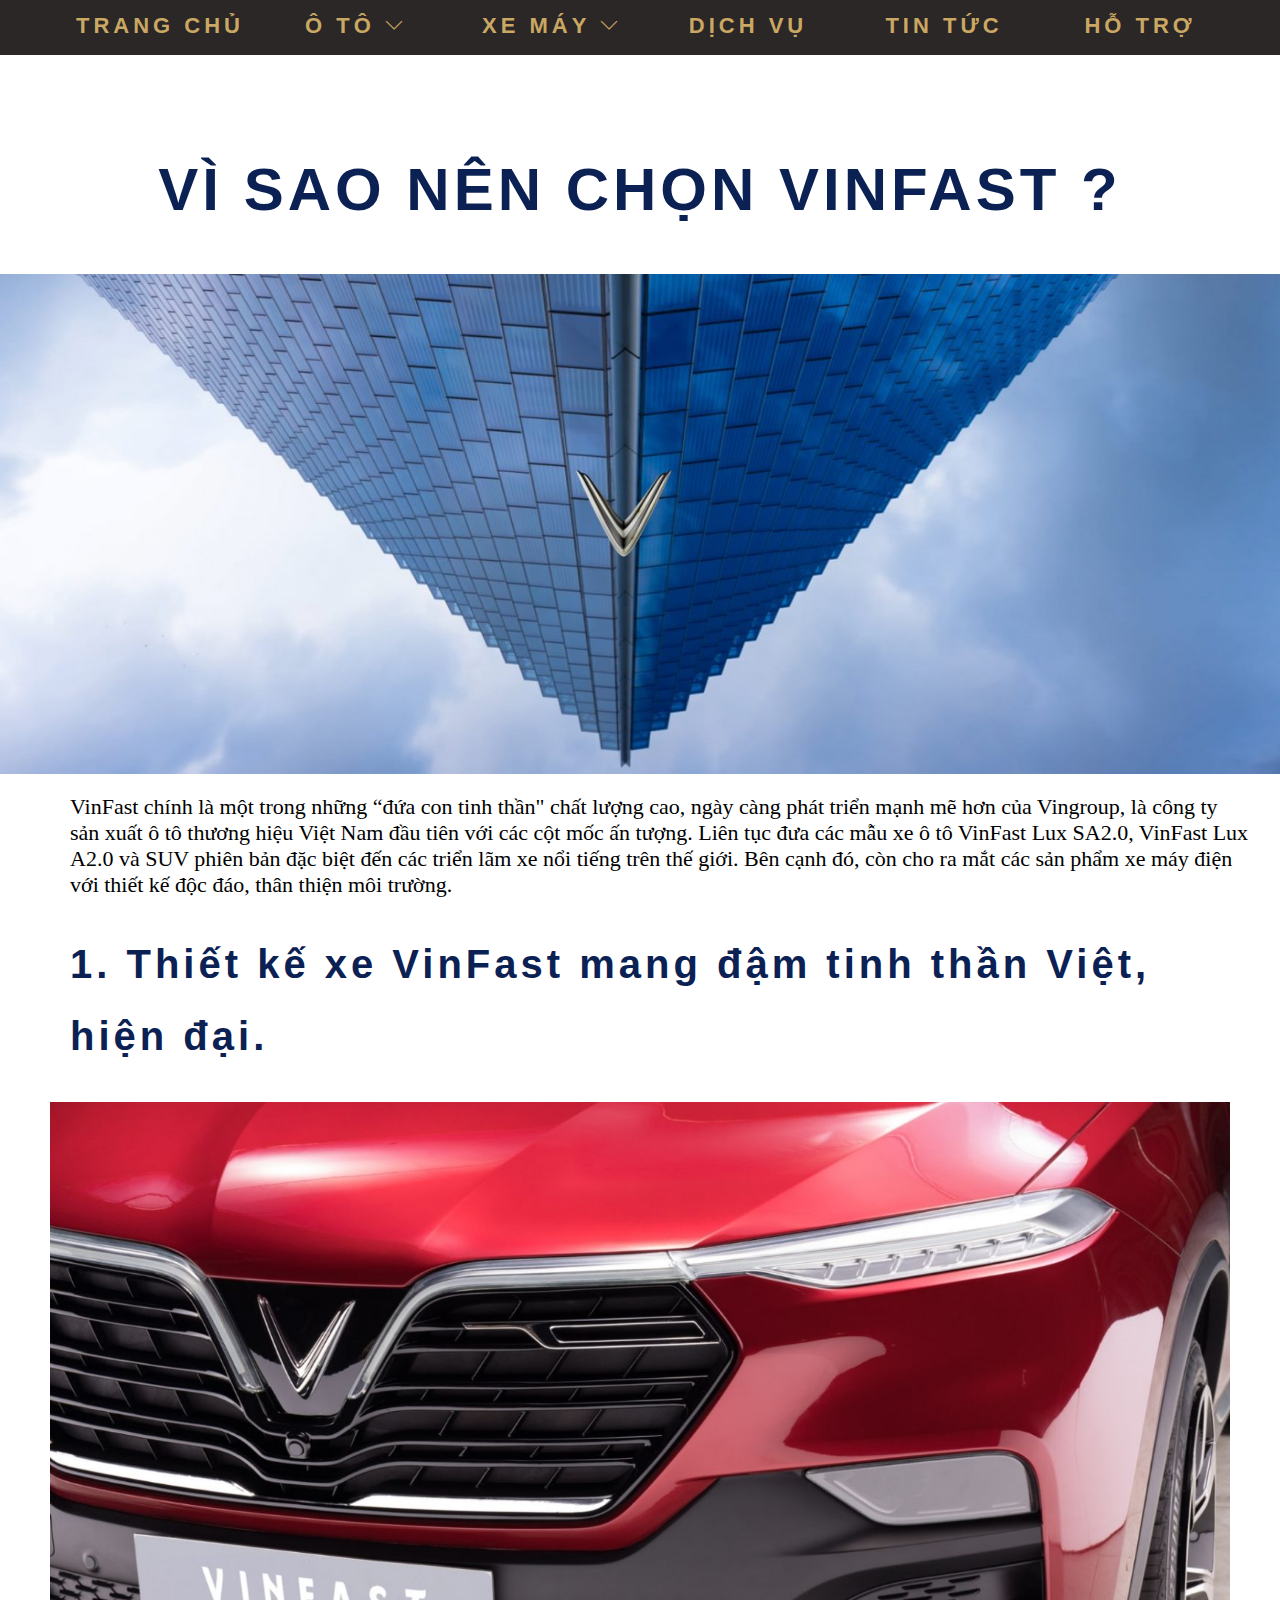
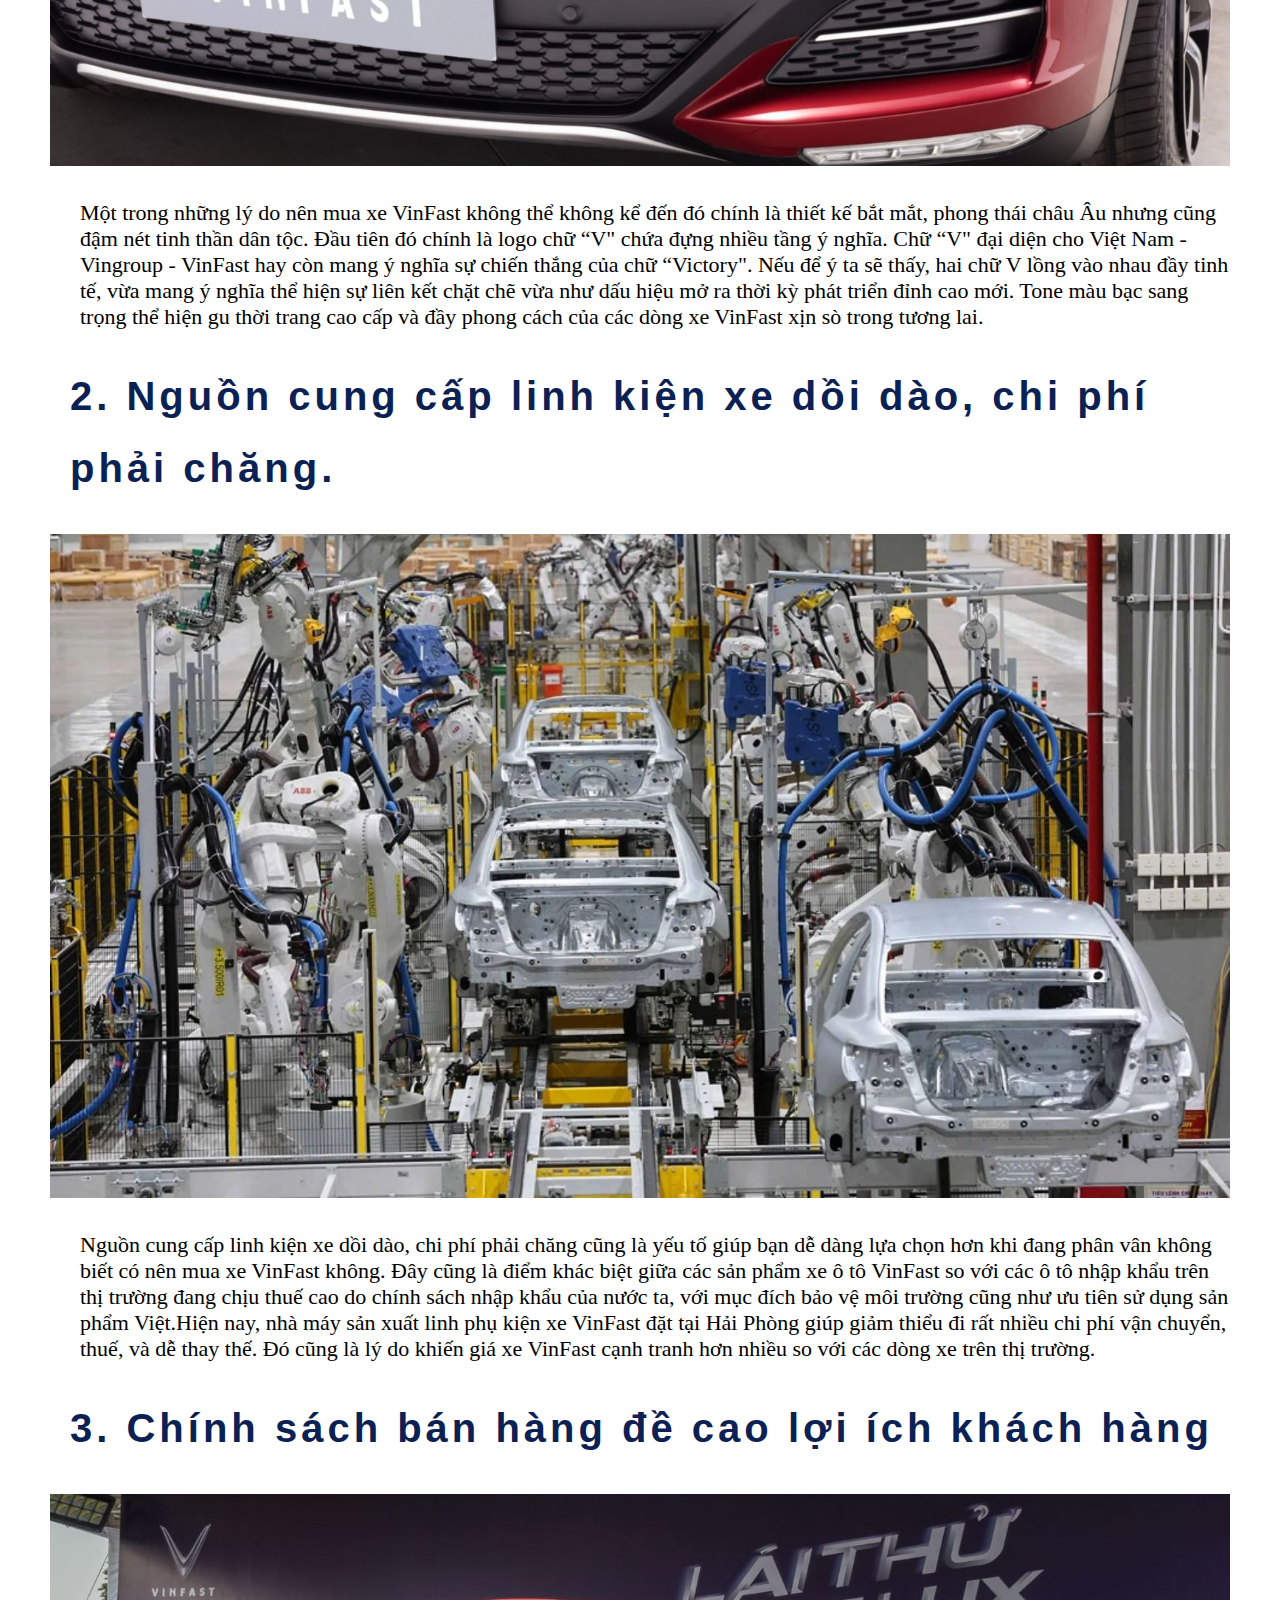
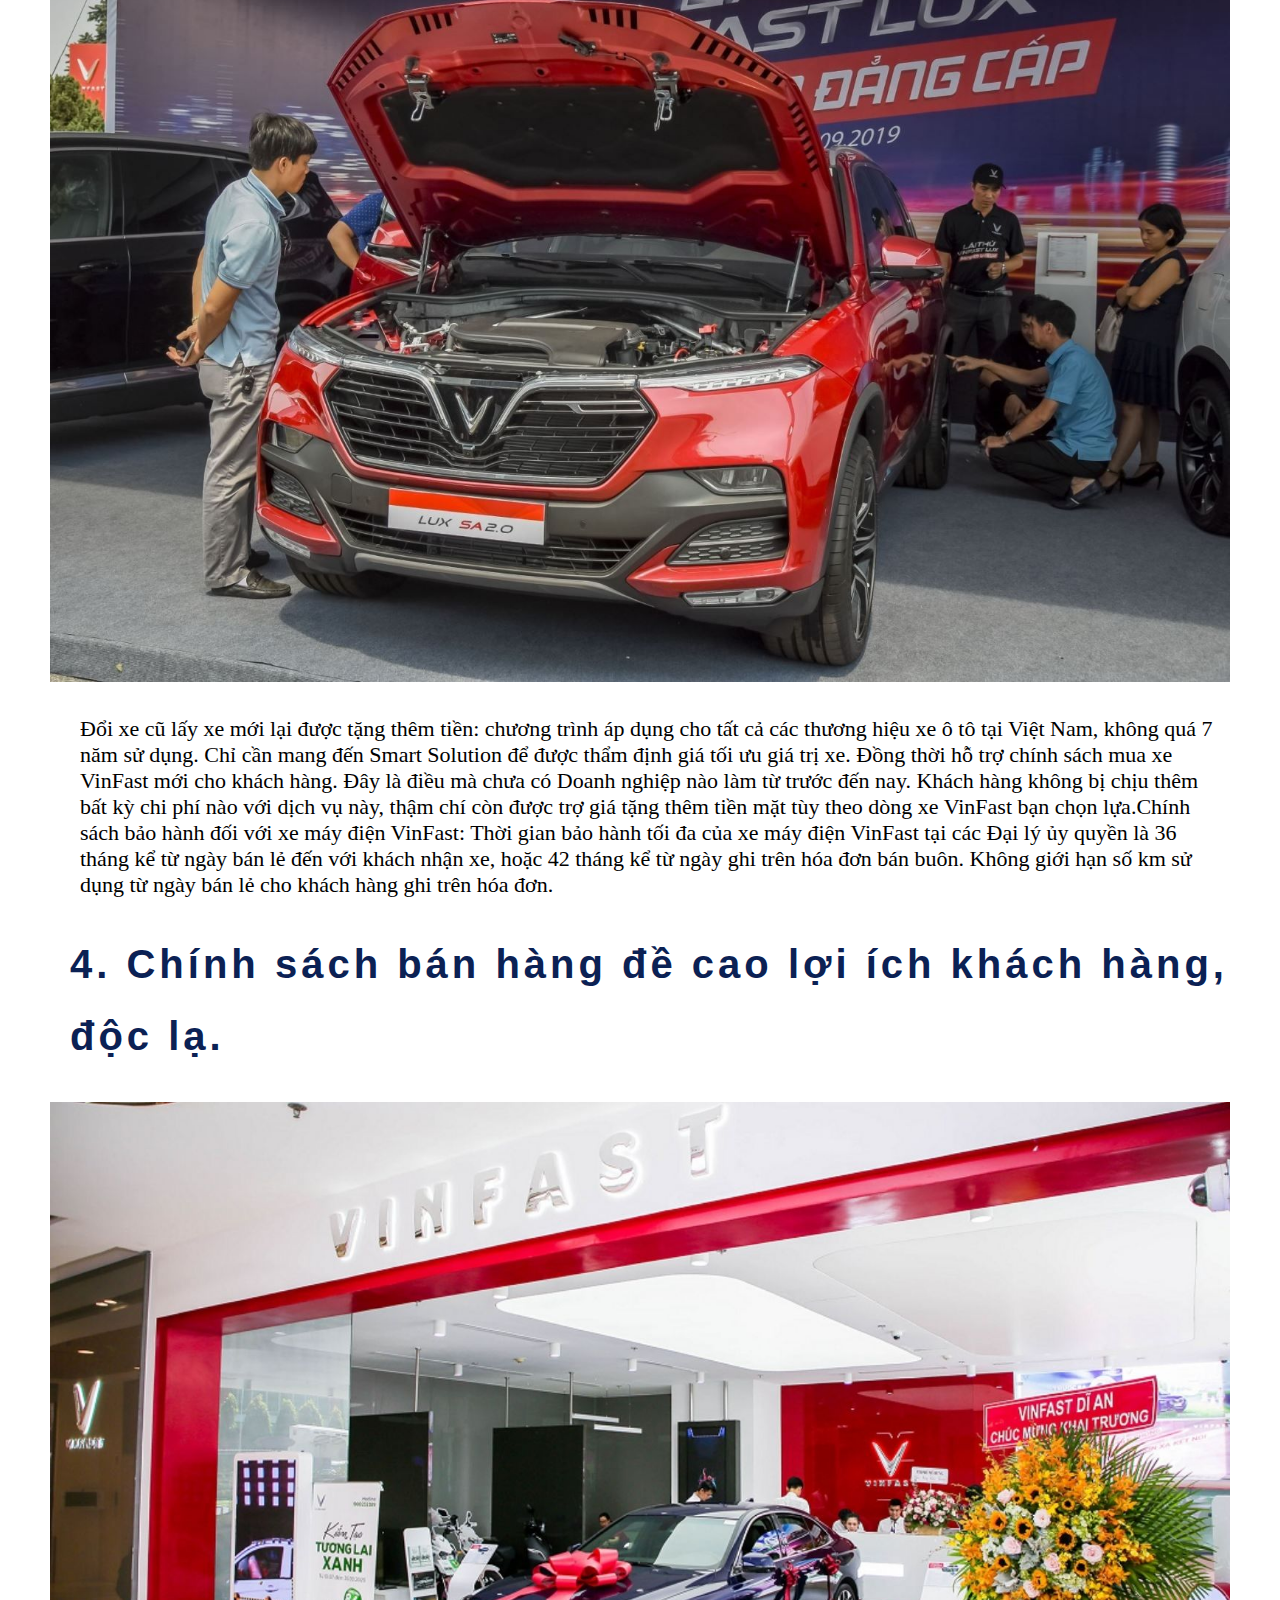
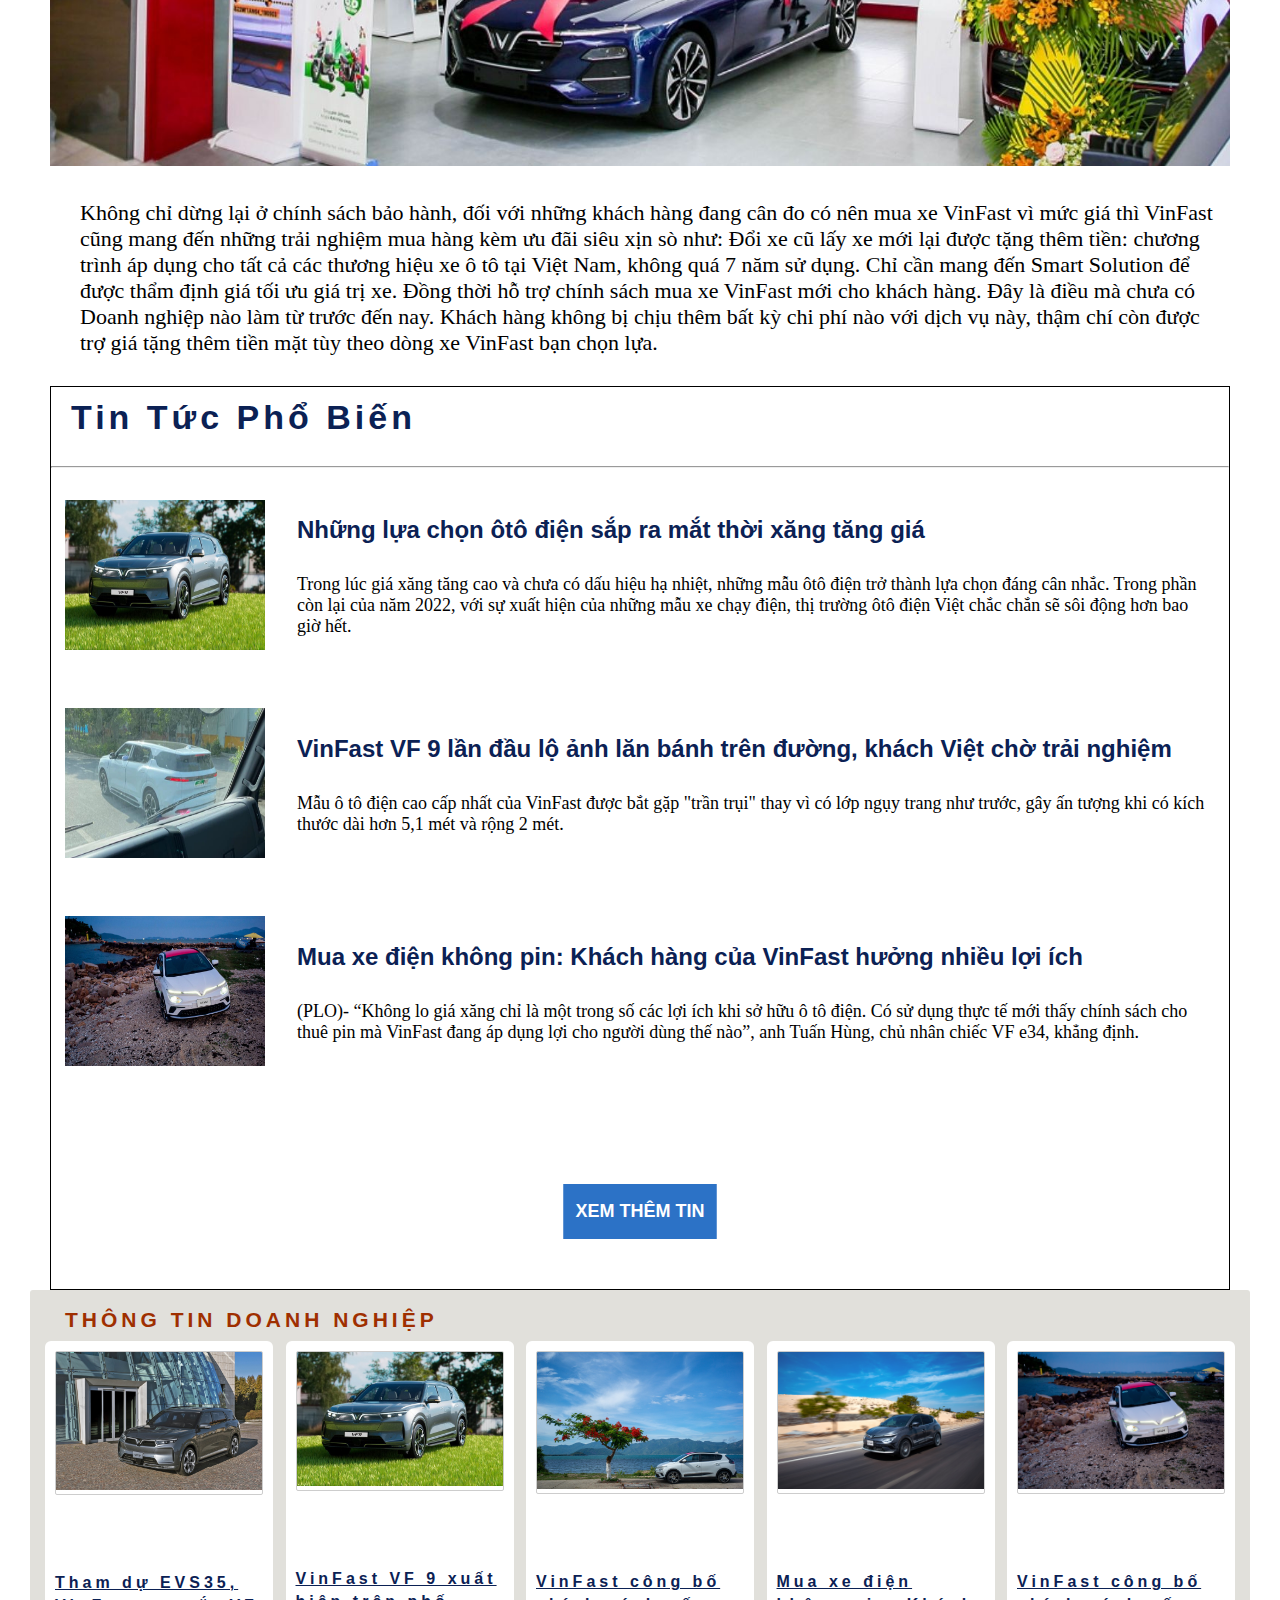
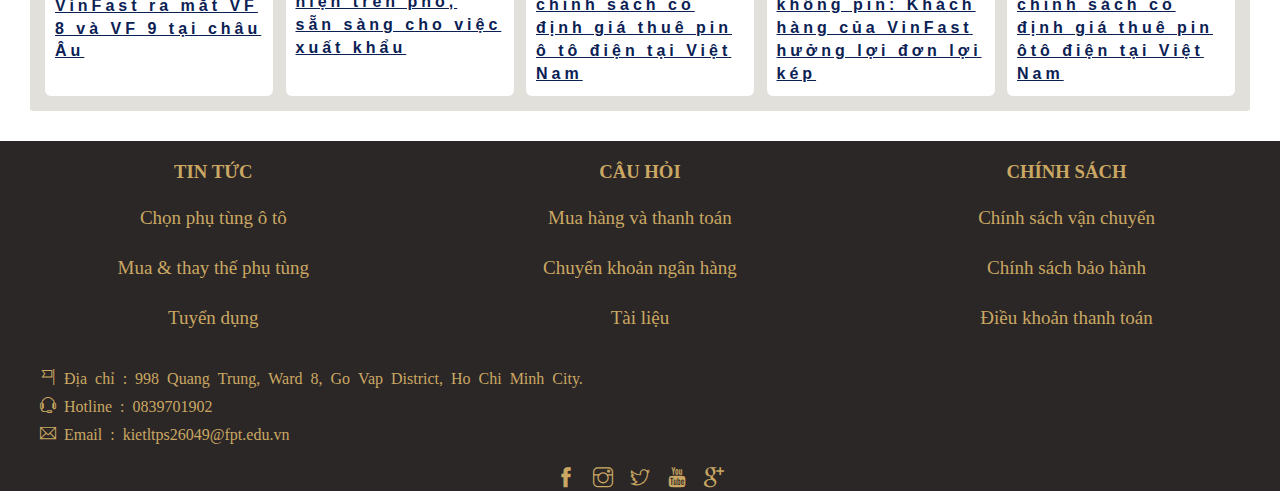
<file: info.html>
<!DOCTYPE html>
<html lang="en">
  <head>
    <meta charset="UTF-8" />
    <meta http-equiv="X-UA-Compatible" content="IE=edge" />
    <meta name="viewport" content="width=device-width, initial-scale=1.0" />
    <title>info</title>
    <link rel="stylesheet" href="assets/info.css" />
    <link rel="stylesheet" href="assets/style.css" />
    <link rel="stylesheet" href="assets/themify-icons/themify-icons.css" />
  </head>
  <body>
    <div id="main">


      <div class="container">
        <div id="header" class="col-12">
          <ul id="nav">
            <div class="hamburger"><i class="ti-menu"></i></div>
            <div class="home"><i class="ti-home"></i></div>

            <li><a href="index.html">Trang chủ</a></li>
            <li>
              <a href="#">
                Ô tô
                <i class="nav-icon-down ti-angle-down"></i>
              </a>
              <ul id="sub-nav">
                <div class="col-3 col-sm-3 col-md-3">
                  <div class="sub-product">
                    <img src="assets/image/vinfast faddi.jpg" alt="" />
                    <h3 class="name">VinFast Lux A2.0</h3>
                    <p class="des">Từ 720.000.000 vnđ</p>
                    <a href="">Xem chi tiết</a>
                  </div>
                </div>

                <div class="col-3 col-sm-3 col-md-3">
                  <div class="sub-product">
                    <img src="assets/image/Lux SA2.0.jpg" alt="" />
                    <h3 class="name">Vinfast VF6</h3>
                    <p class="des">Từ 860.000.000 vnđ</p>
                    <a href="">Xem chi tiết</a>
                  </div>
                </div>

                <div class="col-3 col-sm-3 col-md-3">
                  <div class="sub-product">
                    <img src="assets/image/vf5.jpg" alt="" />
                    <h3 class="name">VinFast Lux SA2.0</h3>
                    <p class="des">Từ 1.230.000.000 vnđ</p>
                    <a href="">Xem chi tiết</a>
                  </div>
                </div>

                <div class="col-3 col-sm-3 col-md-3">
                  <div class="sub-product">
                    <img src="assets/image/vf88.jpg" alt="" />
                    <h3 class="name">VinFast VF8</h3>
                    <p class="des">Từ 1.300.000.000 vnđ</p>
                    <a href="">Xem chi tiết</a>
                  </div>
                </div>
              </ul>
            </li>
            <li>
              <a href="#">
                Xe máy
                <i class="nav-icon-down ti-angle-down"></i>
              </a>
              <ul id="sub-nav">
                <div class="col-3 col-sm-3 col-md-3">
                  <div class="sub-product">
                    <img src="assets/image/xm11.png" alt="" />
                    <h3 class="name">FELIZ</h3>
                    <p class="des">Từ 25.000.000 vnđ</p>
                    <a href="">Xem chi tiết</a>
                  </div>
                </div>

                <div class="col-3 col-sm-3 col-md-3">
                  <div class="sub-product">
                    <img src="assets/image/xm12.png" alt="" />
                    <h3 class="name">FELIZ S</h3>
                    <p class="des">Từ 30.000.000 vnđ</p>
                    <a href="">Xem chi tiết</a>
                  </div>
                </div>

                <div class="col-3 col-sm-3 col-md-3">
                  <div class="sub-product">
                    <img src="assets/image/xm3.jpg" alt="" />
                    <h3 class="name">KLARA S</h3>
                    <p class="des">Từ 28.000.000 vnđ</p>
                    <a href="">Xem chi tiết</a>
                  </div>
                </div>

                <div class="col-3 col-sm-3 col-md-3">
                  <div class="sub-product">
                    <img src="assets/image/xm4.png" alt="" />
                    <h3 class="name">KLARA A</h3>
                    <p class="des">Từ 32.000.000 vnđ</p>
                    <a href="">Xem chi tiết</a>
                  </div>
                </div>
              </ul>
            </li>
            <li><a href="#">Dịch vụ</a></li>
            <li><a href="#">Tin tức</a></li>
            <li><a href="contact.html">Hỗ trợ</a></li>
          </ul>
        </div>
      </div>

      <div class="aboutUS col-12">
        <p class="content-heading content-center">VÌ SAO NÊN CHỌN VINFAST ?</p>
        <div class="r6">
          <div class="ab-img"></div>
        </div>

        <div class="r6">
          <div class="ab-content">
            <div class="ab-inf">
              <p>
                VinFast chính là một trong những “đứa con tinh thần" chất lượng
                cao, ngày càng phát triển mạnh mẽ hơn của Vingroup, là công ty
                sản xuất ô tô thương hiệu Việt Nam đầu tiên với các cột mốc ấn
                tượng. Liên tục đưa các mẫu xe ô tô VinFast Lux SA2.0, VinFast
                Lux A2.0 và SUV phiên bản đặc biệt đến các triển lãm xe nổi
                tiếng trên thế giới. Bên cạnh đó, còn cho ra mắt các sản phẩm xe
                máy điện với thiết kế độc đáo, thân thiện môi trường.
              </p>
            </div>

            <div class="inf-subb">
              <h3>1. Thiết kế xe VinFast mang đậm tinh thần Việt, hiện đại.</h3>
              <img class="info-img" src="assets/image/inf1.jpg" alt="" />
              <p>
                Một trong những lý do nên mua xe VinFast không thể không kể đến
                đó chính là thiết kế bắt mắt, phong thái châu Âu nhưng cũng đậm
                nét tinh thần dân tộc. Đầu tiên đó chính là logo chữ “V" chứa
                đựng nhiều tầng ý nghĩa. Chữ “V" đại diện cho Việt Nam -
                Vingroup - VinFast hay còn mang ý nghĩa sự chiến thắng của chữ
                “Victory". Nếu để ý ta sẽ thấy, hai chữ V lồng vào nhau đầy tinh
                tế, vừa mang ý nghĩa thể hiện sự liên kết chặt chẽ vừa như dấu
                hiệu mở ra thời kỳ phát triển đỉnh cao mới. Tone màu bạc sang
                trọng thể hiện gu thời trang cao cấp và đầy phong cách của các
                dòng xe VinFast xịn sò trong tương lai.
              </p>

              <h3>
                2. Nguồn cung cấp linh kiện xe dồi dào, chi phí phải chăng.
              </h3>
              <img class="info-img" src="assets/image/inf2.jpg" alt="" />
              <p>
                Nguồn cung cấp linh kiện xe dồi dào, chi phí phải chăng cũng là
                yếu tố giúp bạn dễ dàng lựa chọn hơn khi đang phân vân không
                biết có nên mua xe VinFast không. Đây cũng là điểm khác biệt
                giữa các sản phẩm xe ô tô VinFast so với các ô tô nhập khẩu trên
                thị trường đang chịu thuế cao do chính sách nhập khẩu của nước
                ta, với mục đích bảo vệ môi trường cũng như ưu tiên sử dụng sản
                phẩm Việt.Hiện nay, nhà máy sản xuất linh phụ kiện xe VinFast
                đặt tại Hải Phòng giúp giảm thiểu đi rất nhiều chi phí vận
                chuyển, thuế, và dễ thay thế. Đó cũng là lý do khiến giá xe
                VinFast cạnh tranh hơn nhiều so với các dòng xe trên thị trường.
              </p>

              <h3>3. Chính sách bán hàng đề cao lợi ích khách hàng</h3>
              <img class="info-img" src="assets/image/inf3.jpg" alt="" />
              <p>
                Đổi xe cũ lấy xe mới lại được tặng thêm tiền: chương trình áp
                dụng cho tất cả các thương hiệu xe ô tô tại Việt Nam, không quá
                7 năm sử dụng. Chỉ cần mang đến Smart Solution để được thẩm định
                giá tối ưu giá trị xe. Đồng thời hỗ trợ chính sách mua xe
                VinFast mới cho khách hàng. Đây là điều mà chưa có Doanh nghiệp
                nào làm từ trước đến nay. Khách hàng không bị chịu thêm bất kỳ
                chi phí nào với dịch vụ này, thậm chí còn được trợ giá tặng thêm
                tiền mặt tùy theo dòng xe VinFast bạn chọn lựa.Chính sách bảo
                hành đối với xe máy điện VinFast: Thời gian bảo hành tối đa của
                xe máy điện VinFast tại các Đại lý ủy quyền là 36 tháng kể từ
                ngày bán lẻ đến với khách nhận xe, hoặc 42 tháng kể từ ngày ghi
                trên hóa đơn bán buôn. Không giới hạn số km sử dụng từ ngày bán
                lẻ cho khách hàng ghi trên hóa đơn.
              </p>

              <h3>4. Chính sách bán hàng đề cao lợi ích khách hàng, độc lạ.</h3>
              <img class="info-img" src="assets/image/inf4.jpg" alt="" />
              <p>
                Không chỉ dừng lại ở chính sách bảo hành, đối với những khách
                hàng đang cân đo có nên mua xe VinFast vì mức giá thì VinFast
                cũng mang đến những trải nghiệm mua hàng kèm ưu đãi siêu xịn sò
                như: Đổi xe cũ lấy xe mới lại được tặng thêm tiền: chương trình
                áp dụng cho tất cả các thương hiệu xe ô tô tại Việt Nam, không
                quá 7 năm sử dụng. Chỉ cần mang đến Smart Solution để được thẩm
                định giá tối ưu giá trị xe. Đồng thời hỗ trợ chính sách mua xe
                VinFast mới cho khách hàng. Đây là điều mà chưa có Doanh nghiệp
                nào làm từ trước đến nay. Khách hàng không bị chịu thêm bất kỳ
                chi phí nào với dịch vụ này, thậm chí còn được trợ giá tặng thêm
                tiền mặt tùy theo dòng xe VinFast bạn chọn lựa.
              </p>

              <div class="ttLienQuan">
                <h2>Tin Tức Phổ Biến</h2>

                <table>
                  <tr>
                    <td><img src="assets/image/tt2.jpg" alt="" /></td>
                    <td>
                      <h4>
                        Những lựa chọn ôtô điện sắp ra mắt thời xăng tăng giá
                      </h4>
                      <p>
                        Trong lúc giá xăng tăng cao và chưa có dấu hiệu hạ
                        nhiệt, những mẫu ôtô điện trở thành lựa chọn đáng cân
                        nhắc. Trong phần còn lại của năm 2022, với sự xuất hiện
                        của những mẫu xe chạy điện, thị trường ôtô điện Việt
                        chắc chắn sẽ sôi động hơn bao giờ hết.
                      </p>
                    </td>
                  </tr>

                  <br />

                  <tr>
                    <td><img src="assets/image/tt1.webp" alt="" /></td>
                    <td>
                      <h4>
                        VinFast VF 9 lần đầu lộ ảnh lăn bánh trên đường, khách
                        Việt chờ trải nghiệm
                      </h4>
                      <p>
                        Mẫu ô tô điện cao cấp nhất của VinFast được bắt gặp
                        "trần trụi" thay vì có lớp ngụy trang như trước, gây ấn
                        tượng khi có kích thước dài hơn 5,1 mét và rộng 2 mét.
                      </p>
                    </td>
                  </tr>
                  <hr />

                  <br />

                  <tr class="last">
                    <td><img src="assets/image/tt3.jpg" alt="" /></td>
                    <td>
                      <h4>
                        Mua xe điện không pin: Khách hàng của VinFast hưởng
                        nhiều lợi ích
                      </h4>
                      <p>
                        (PLO)- “Không lo giá xăng chỉ là một trong số các lợi
                        ích khi sở hữu ô tô điện. Có sử dụng thực tế mới thấy
                        chính sách cho thuê pin mà VinFast đang áp dụng lợi cho
                        người dùng thế nào”, anh Tuấn Hùng, chủ nhân chiếc VF
                        e34, khẳng định.
                      </p>
                    </td>
                  </tr>
                </table>
                <button class="but-content">XEM THÊM TIN</button>
              </div>
            </div>
          </div>
        </div>
      </div>

      <div class="contt-ttdn">
        <h3>
          <a class="ttdn-head" href="">
            Thông tin doanh nghiệp
          </a>
        </h3>
        <div class="content">
          <div class="content-item">
            <article class="v4 nm-001 item">
              <div class="_thumb">
                <img
                  src="assets/image/ttdn1.jpg"
                  class="lazyload img-art"
                  width="300"
                  height="186"
                />
              </div>
              <a
                class="link-title"
                href="https://tuoitre.vn/tham-du-evs35-vinfast-ra-mat-vf-8-va-vf-9-tai-chau-au-20220608145840462.htm"
              >
                <h4 class="title">
                  Tham dự EVS35, VinFast ra mắt VF 8 và VF 9 tại châu Âu
                </h4>
              </a>
            </article>
          </div>

          <div class="content-item">
            <article class="v4 nm-001 item">
              <div class="_thumb">
                <img
                  src="assets/image/ttdn2.jpg"
                  class="lazyload img-art"
                  width="300"
                  height="186"
                />
              </div>

              <a
                class="link-title"
                href="https://danviet.vn/vinfast-vf-9-xuat-hien-tren-pho-san-sang-cho-viec-xuat-khau-50202213618592536.htm"
              >
                <h4 class="title">
                  VinFast VF 9 xuất hiện trên phố, sẵn sàng cho việc xuất khẩu
                </h4>
              </a>
            </article>
          </div>

          <div class="content-item">
            <article class="v4 nm-001 item">
              <div class="_thumb">
                <img
                  src="assets/image/ttdn3.jpg"
                  class="lazyload img-art"
                  alt="VinFast công bố chính sách cố định giá thuê pin ôtô điện tại Việt Nam"
                  width="300" 
                  height="186"
                />
              </div>

              <a
                class="link-title"
                href="https://danviet.vn/vinfast-cong-bo-chinh-sach-co-dinh-gia-thue-pin-o-to-dien-20220610143501786.htm"
              >
                <h4 class="title prefix-icon">
                  VinFast công bố chính sách cố định giá thuê pin ô tô điện tại Việt Nam
                </h4>
              </a>
            </article>
          </div>

          <div class="content-item">
            <article class="v4 nm-001 item">
              <div class="_thumb">
                <img
                  src="assets/image/ttdn4.jpg"
                  class="lazyload img-art"
                  width="300"
                  height="186"
                />
              </div>

              <a
                class="link-title"
                href="https://danviet.vn/mua-xe-dien-khong-pin-khach-hang-vinfast-huong-loi-don-loi-kep-20220604164814429.htm"
              >
                <h4 class="title ">
                  Mua xe điện không pin: Khách hàng của VinFast hưởng lợi đơn lợi kép
                </h4>
              </a>
            </article>
          </div>

          <div class="content-item">
            <article class="v4 nm-001 item">
              <div class="_thumb">
                <img
                  src="assets/image/ttdn5.jpg"
                  class="lazyload img-art"
                  alt="VinFast công bố chính sách cố định giá thuê pin ôtô điện tại Việt Nam"
                  width="300"
                  height="186"
                />
              </div>

              <a
                class="link-title"
                href="https://laodong.vn/thong-tin-doanh-nghiep/vinfast-cong-bo-chinh-sach-co-dinh-gia-thue-pin-oto-dien-tai-viet-nam-1054885.ldo"
              >
                <h4 class="title">
                  VinFast công bố chính sách cố định giá thuê pin ôtô điện tại
                  Việt Nam
                </h4>
              </a>
            </article>
          </div>
        </div>
      </div>

      <footer class="col-12">
        <div id="footer">
          <div class="footer-content">
            <div class="fc-item col-4 col-md-4 col-sm-4 content-center">
              <h3 class="fc-heading">TIN TỨC</h3>
              <div class="fc-des extra">
                <p>Chọn phụ tùng ô tô</p>
                <p>Mua & thay thế phụ tùng</p>
                <p>Tuyển dụng</p>
              </div>
            </div>

            <div class="fc-item col-4 col-md-4 col-sm-4 content-center">
              <h3 class="fc-heading">CÂU HỎI</h3>
              <div class="fc-des extra">
                <p>Mua hàng và thanh toán</p>
                <p>Chuyển khoản ngân hàng</p>
                <p>Tài liệu</p>
              </div>
            </div>

            <div class="fc-item col-4 col-md-4 col-sm-4 content-center">
              <h3 class="fc-heading">CHÍNH SÁCH</h3>
              <div class="fc-des extra">
                <p>Chính sách vận chuyển</p>
                <p>Chính sách bảo hành</p>
                <p>Điều khoản thanh toán</p>
              </div>
            </div>
          </div>
        </div>

        <div class="fc-address">
          <i class="ti-flag-alt">
            Địa chỉ : 998 Quang Trung, Ward 8, Go Vap District, Ho Chi Minh
            City.</i
          >
          <br />
          <i class="ti-headphone-alt"> Hotline : 0839701902</i>
          <br />
          <i class="ti-email"> Email : kietltps26049@fpt.edu.vn</i>
        </div>

        <div class="icon-butt content-center">
          <i class="ti-facebook"></i>
          <i class="ti-instagram"></i>
          <i class="ti-twitter"></i>
          <i class="ti-youtube"></i>
          <i class="ti-google"></i>
        </div>
      </footer>
    </div>
  </body>
</html>
</file>
<file: assets/themify-icons/demo-files/demo.css>
body {
	font: normal 1em/1.5em Arial, Helvetica, sans-serif;
	max-width: 90%;
	margin: 30px auto 0;
}
h1, h3 {
	font-weight: normal;
}
h3 {
	font-size: 1.4;
	text-transform: uppercase;
	letter-spacing: 1px;
}

.icon-section {
	margin: 0 0 3em;
	clear: both;
	overflow: hidden;
}
.icon-container {
	width: 240px; 
	padding: .7em 0;
	float: left; 
	position: relative;
	text-align: left;
}
.icon-container [class^="ti-"], 
.icon-container [class*=" ti-"] {
	color: #000;
	position: absolute;
	margin-top: 3px;
	transition: .3s;
}
.icon-container:hover [class^="ti-"],
.icon-container:hover [class*=" ti-"] {
	font-size: 2.2em;
	margin-top: -5px;
}
.icon-container:hover .icon-name {
	color: #000;
}
.icon-name {
	color: #aaa;
	margin-left: 35px;
	font-size: .8em;
	transition: .3s;
}
.icon-container:hover .icon-name {
	margin-left: 45px;
}
</file>
<file: assets/themify-icons/themify-icons.css>
@font-face {
	font-family: 'themify';
	src:url('fonts/themify.eot?-fvbane');
	src:url('fonts/themify.eot?#iefix-fvbane') format('embedded-opentype'),
		url('fonts/themify.woff?-fvbane') format('woff'),
		url('fonts/themify.ttf?-fvbane') format('truetype'),
		url('fonts/themify.svg?-fvbane#themify') format('svg');
	font-weight: normal;
	font-style: normal;
}

[class^="ti-"], [class*=" ti-"] {
	font-family: 'themify';
	speak: none;
	font-style: normal;
	font-weight: normal;
	font-variant: normal;
	text-transform: none;
	line-height: 1;

	/* Better Font Rendering =========== */
	-webkit-font-smoothing: antialiased;
	-moz-osx-font-smoothing: grayscale;
}

.ti-wand:before {
	content: "\e600";
}
.ti-volume:before {
	content: "\e601";
}
.ti-user:before {
	content: "\e602";
}
.ti-unlock:before {
	content: "\e603";
}
.ti-unlink:before {
	content: "\e604";
}
.ti-trash:before {
	content: "\e605";
}
.ti-thought:before {
	content: "\e606";
}
.ti-target:before {
	content: "\e607";
}
.ti-tag:before {
	content: "\e608";
}
.ti-tablet:before {
	content: "\e609";
}
.ti-star:before {
	content: "\e60a";
}
.ti-spray:before {
	content: "\e60b";
}
.ti-signal:before {
	content: "\e60c";
}
.ti-shopping-cart:before {
	content: "\e60d";
}
.ti-shopping-cart-full:before {
	content: "\e60e";
}
.ti-settings:before {
	content: "\e60f";
}
.ti-search:before {
	content: "\e610";
}
.ti-zoom-in:before {
	content: "\e611";
}
.ti-zoom-out:before {
	content: "\e612";
}
.ti-cut:before {
	content: "\e613";
}
.ti-ruler:before {
	content: "\e614";
}
.ti-ruler-pencil:before {
	content: "\e615";
}
.ti-ruler-alt:before {
	content: "\e616";
}
.ti-bookmark:before {
	content: "\e617";
}
.ti-bookmark-alt:before {
	content: "\e618";
}
.ti-reload:before {
	content: "\e619";
}
.ti-plus:before {
	content: "\e61a";
}
.ti-pin:before {
	content: "\e61b";
}
.ti-pencil:before {
	content: "\e61c";
}
.ti-pencil-alt:before {
	content: "\e61d";
}
.ti-paint-roller:before {
	content: "\e61e";
}
.ti-paint-bucket:before {
	content: "\e61f";
}
.ti-na:before {
	content: "\e620";
}
.ti-mobile:before {
	content: "\e621";
}
.ti-minus:before {
	content: "\e622";
}
.ti-medall:before {
	content: "\e623";
}
.ti-medall-alt:before {
	content: "\e624";
}
.ti-marker:before {
	content: "\e625";
}
.ti-marker-alt:before {
	content: "\e626";
}
.ti-arrow-up:before {
	content: "\e627";
}
.ti-arrow-right:before {
	content: "\e628";
}
.ti-arrow-left:before {
	content: "\e629";
}
.ti-arrow-down:before {
	content: "\e62a";
}
.ti-lock:before {
	content: "\e62b";
}
.ti-location-arrow:before {
	content: "\e62c";
}
.ti-link:before {
	content: "\e62d";
}
.ti-layout:before {
	content: "\e62e";
}
.ti-layers:before {
	content: "\e62f";
}
.ti-layers-alt:before {
	content: "\e630";
}
.ti-key:before {
	content: "\e631";
}
.ti-import:before {
	content: "\e632";
}
.ti-image:before {
	content: "\e633";
}
.ti-heart:before {
	content: "\e634";
}
.ti-heart-broken:before {
	content: "\e635";
}
.ti-hand-stop:before {
	content: "\e636";
}
.ti-hand-open:before {
	content: "\e637";
}
.ti-hand-drag:before {
	content: "\e638";
}
.ti-folder:before {
	content: "\e639";
}
.ti-flag:before {
	content: "\e63a";
}
.ti-flag-alt:before {
	content: "\e63b";
}
.ti-flag-alt-2:before {
	content: "\e63c";
}
.ti-eye:before {
	content: "\e63d";
}
.ti-export:before {
	content: "\e63e";
}
.ti-exchange-vertical:before {
	content: "\e63f";
}
.ti-desktop:before {
	content: "\e640";
}
.ti-cup:before {
	content: "\e641";
}
.ti-crown:before {
	content: "\e642";
}
.ti-comments:before {
	content: "\e643";
}
.ti-comment:before {
	content: "\e644";
}
.ti-comment-alt:before {
	content: "\e645";
}
.ti-close:before {
	content: "\e646";
}
.ti-clip:before {
	content: "\e647";
}
.ti-angle-up:before {
	content: "\e648";
}
.ti-angle-right:before {
	content: "\e649";
}
.ti-angle-left:before {
	content: "\e64a";
}
.ti-angle-down:before {
	content: "\e64b";
}
.ti-check:before {
	content: "\e64c";
}
.ti-check-box:before {
	content: "\e64d";
}
.ti-camera:before {
	content: "\e64e";
}
.ti-announcement:before {
	content: "\e64f";
}
.ti-brush:before {
	content: "\e650";
}
.ti-briefcase:before {
	content: "\e651";
}
.ti-bolt:before {
	content: "\e652";
}
.ti-bolt-alt:before {
	content: "\e653";
}
.ti-blackboard:before {
	content: "\e654";
}
.ti-bag:before {
	content: "\e655";
}
.ti-move:before {
	content: "\e656";
}
.ti-arrows-vertical:before {
	content: "\e657";
}
.ti-arrows-horizontal:before {
	content: "\e658";
}
.ti-fullscreen:before {
	content: "\e659";
}
.ti-arrow-top-right:before {
	content: "\e65a";
}
.ti-arrow-top-left:before {
	content: "\e65b";
}
.ti-arrow-circle-up:before {
	content: "\e65c";
}
.ti-arrow-circle-right:before {
	content: "\e65d";
}
.ti-arrow-circle-left:before {
	content: "\e65e";
}
.ti-arrow-circle-down:before {
	content: "\e65f";
}
.ti-angle-double-up:before {
	content: "\e660";
}
.ti-angle-double-right:before {
	content: "\e661";
}
.ti-angle-double-left:before {
	content: "\e662";
}
.ti-angle-double-down:before {
	content: "\e663";
}
.ti-zip:before {
	content: "\e664";
}
.ti-world:before {
	content: "\e665";
}
.ti-wheelchair:before {
	content: "\e666";
}
.ti-view-list:before {
	content: "\e667";
}
.ti-view-list-alt:before {
	content: "\e668";
}
.ti-view-grid:before {
	content: "\e669";
}
.ti-uppercase:before {
	content: "\e66a";
}
.ti-upload:before {
	content: "\e66b";
}
.ti-underline:before {
	content: "\e66c";
}
.ti-truck:before {
	content: "\e66d";
}
.ti-timer:before {
	content: "\e66e";
}
.ti-ticket:before {
	content: "\e66f";
}
.ti-thumb-up:before {
	content: "\e670";
}
.ti-thumb-down:before {
	content: "\e671";
}
.ti-text:before {
	content: "\e672";
}
.ti-stats-up:before {
	content: "\e673";
}
.ti-stats-down:before {
	content: "\e674";
}
.ti-split-v:before {
	content: "\e675";
}
.ti-split-h:before {
	content: "\e676";
}
.ti-smallcap:before {
	content: "\e677";
}
.ti-shine:before {
	content: "\e678";
}
.ti-shift-right:before {
	content: "\e679";
}
.ti-shift-left:before {
	content: "\e67a";
}
.ti-shield:before {
	content: "\e67b";
}
.ti-notepad:before {
	content: "\e67c";
}
.ti-server:before {
	content: "\e67d";
}
.ti-quote-right:before {
	content: "\e67e";
}
.ti-quote-left:before {
	content: "\e67f";
}
.ti-pulse:before {
	content: "\e680";
}
.ti-printer:before {
	content: "\e681";
}
.ti-power-off:before {
	content: "\e682";
}
.ti-plug:before {
	content: "\e683";
}
.ti-pie-chart:before {
	content: "\e684";
}
.ti-paragraph:before {
	content: "\e685";
}
.ti-panel:before {
	content: "\e686";
}
.ti-package:before {
	content: "\e687";
}
.ti-music:before {
	content: "\e688";
}
.ti-music-alt:before {
	content: "\e689";
}
.ti-mouse:before {
	content: "\e68a";
}
.ti-mouse-alt:before {
	content: "\e68b";
}
.ti-money:before {
	content: "\e68c";
}
.ti-microphone:before {
	content: "\e68d";
}
.ti-menu:before {
	content: "\e68e";
}
.ti-menu-alt:before {
	content: "\e68f";
}
.ti-map:before {
	content: "\e690";
}
.ti-map-alt:before {
	content: "\e691";
}
.ti-loop:before {
	content: "\e692";
}
.ti-location-pin:before {
	content: "\e693";
}
.ti-list:before {
	content: "\e694";
}
.ti-light-bulb:before {
	content: "\e695";
}
.ti-Italic:before {
	content: "\e696";
}
.ti-info:before {
	content: "\e697";
}
.ti-infinite:before {
	content: "\e698";
}
.ti-id-badge:before {
	content: "\e699";
}
.ti-hummer:before {
	content: "\e69a";
}
.ti-home:before {
	content: "\e69b";
}
.ti-help:before {
	content: "\e69c";
}
.ti-headphone:before {
	content: "\e69d";
}
.ti-harddrives:before {
	content: "\e69e";
}
.ti-harddrive:before {
	content: "\e69f";
}
.ti-gift:before {
	content: "\e6a0";
}
.ti-game:before {
	content: "\e6a1";
}
.ti-filter:before {
	content: "\e6a2";
}
.ti-files:before {
	content: "\e6a3";
}
.ti-file:before {
	content: "\e6a4";
}
.ti-eraser:before {
	content: "\e6a5";
}
.ti-envelope:before {
	content: "\e6a6";
}
.ti-download:before {
	content: "\e6a7";
}
.ti-direction:before {
	content: "\e6a8";
}
.ti-direction-alt:before {
	content: "\e6a9";
}
.ti-dashboard:before {
	content: "\e6aa";
}
.ti-control-stop:before {
	content: "\e6ab";
}
.ti-control-shuffle:before {
	content: "\e6ac";
}
.ti-control-play:before {
	content: "\e6ad";
}
.ti-control-pause:before {
	content: "\e6ae";
}
.ti-control-forward:before {
	content: "\e6af";
}
.ti-control-backward:before {
	content: "\e6b0";
}
.ti-cloud:before {
	content: "\e6b1";
}
.ti-cloud-up:before {
	content: "\e6b2";
}
.ti-cloud-down:before {
	content: "\e6b3";
}
.ti-clipboard:before {
	content: "\e6b4";
}
.ti-car:before {
	content: "\e6b5";
}
.ti-calendar:before {
	content: "\e6b6";
}
.ti-book:before {
	content: "\e6b7";
}
.ti-bell:before {
	content: "\e6b8";
}
.ti-basketball:before {
	content: "\e6b9";
}
.ti-bar-chart:before {
	content: "\e6ba";
}
.ti-bar-chart-alt:before {
	content: "\e6bb";
}
.ti-back-right:before {
	content: "\e6bc";
}
.ti-back-left:before {
	content: "\e6bd";
}
.ti-arrows-corner:before {
	content: "\e6be";
}
.ti-archive:before {
	content: "\e6bf";
}
.ti-anchor:before {
	content: "\e6c0";
}
.ti-align-right:before {
	content: "\e6c1";
}
.ti-align-left:before {
	content: "\e6c2";
}
.ti-align-justify:before {
	content: "\e6c3";
}
.ti-align-center:before {
	content: "\e6c4";
}
.ti-alert:before {
	content: "\e6c5";
}
.ti-alarm-clock:before {
	content: "\e6c6";
}
.ti-agenda:before {
	content: "\e6c7";
}
.ti-write:before {
	content: "\e6c8";
}
.ti-window:before {
	content: "\e6c9";
}
.ti-widgetized:before {
	content: "\e6ca";
}
.ti-widget:before {
	content: "\e6cb";
}
.ti-widget-alt:before {
	content: "\e6cc";
}
.ti-wallet:before {
	content: "\e6cd";
}
.ti-video-clapper:before {
	content: "\e6ce";
}
.ti-video-camera:before {
	content: "\e6cf";
}
.ti-vector:before {
	content: "\e6d0";
}
.ti-themify-logo:before {
	content: "\e6d1";
}
.ti-themify-favicon:before {
	content: "\e6d2";
}
.ti-themify-favicon-alt:before {
	content: "\e6d3";
}
.ti-support:before {
	content: "\e6d4";
}
.ti-stamp:before {
	content: "\e6d5";
}
.ti-split-v-alt:before {
	content: "\e6d6";
}
.ti-slice:before {
	content: "\e6d7";
}
.ti-shortcode:before {
	content: "\e6d8";
}
.ti-shift-right-alt:before {
	content: "\e6d9";
}
.ti-shift-left-alt:before {
	content: "\e6da";
}
.ti-ruler-alt-2:before {
	content: "\e6db";
}
.ti-receipt:before {
	content: "\e6dc";
}
.ti-pin2:before {
	content: "\e6dd";
}
.ti-pin-alt:before {
	content: "\e6de";
}
.ti-pencil-alt2:before {
	content: "\e6df";
}
.ti-palette:before {
	content: "\e6e0";
}
.ti-more:before {
	content: "\e6e1";
}
.ti-more-alt:before {
	content: "\e6e2";
}
.ti-microphone-alt:before {
	content: "\e6e3";
}
.ti-magnet:before {
	content: "\e6e4";
}
.ti-line-double:before {
	content: "\e6e5";
}
.ti-line-dotted:before {
	content: "\e6e6";
}
.ti-line-dashed:before {
	content: "\e6e7";
}
.ti-layout-width-full:before {
	content: "\e6e8";
}
.ti-layout-width-default:before {
	content: "\e6e9";
}
.ti-layout-width-default-alt:before {
	content: "\e6ea";
}
.ti-layout-tab:before {
	content: "\e6eb";
}
.ti-layout-tab-window:before {
	content: "\e6ec";
}
.ti-layout-tab-v:before {
	content: "\e6ed";
}
.ti-layout-tab-min:before {
	content: "\e6ee";
}
.ti-layout-slider:before {
	content: "\e6ef";
}
.ti-layout-slider-alt:before {
	content: "\e6f0";
}
.ti-layout-sidebar-right:before {
	content: "\e6f1";
}
.ti-layout-sidebar-none:before {
	content: "\e6f2";
}
.ti-layout-sidebar-left:before {
	content: "\e6f3";
}
.ti-layout-placeholder:before {
	content: "\e6f4";
}
.ti-layout-menu:before {
	content: "\e6f5";
}
.ti-layout-menu-v:before {
	content: "\e6f6";
}
.ti-layout-menu-separated:before {
	content: "\e6f7";
}
.ti-layout-menu-full:before {
	content: "\e6f8";
}
.ti-layout-media-right-alt:before {
	content: "\e6f9";
}
.ti-layout-media-right:before {
	content: "\e6fa";
}
.ti-layout-media-overlay:before {
	content: "\e6fb";
}
.ti-layout-media-overlay-alt:before {
	content: "\e6fc";
}
.ti-layout-media-overlay-alt-2:before {
	content: "\e6fd";
}
.ti-layout-media-left-alt:before {
	content: "\e6fe";
}
.ti-layout-media-left:before {
	content: "\e6ff";
}
.ti-layout-media-center-alt:before {
	content: "\e700";
}
.ti-layout-media-center:before {
	content: "\e701";
}
.ti-layout-list-thumb:before {
	content: "\e702";
}
.ti-layout-list-thumb-alt:before {
	content: "\e703";
}
.ti-layout-list-post:before {
	content: "\e704";
}
.ti-layout-list-large-image:before {
	content: "\e705";
}
.ti-layout-line-solid:before {
	content: "\e706";
}
.ti-layout-grid4:before {
	content: "\e707";
}
.ti-layout-grid3:before {
	content: "\e708";
}
.ti-layout-grid2:before {
	content: "\e709";
}
.ti-layout-grid2-thumb:before {
	content: "\e70a";
}
.ti-layout-cta-right:before {
	content: "\e70b";
}
.ti-layout-cta-left:before {
	content: "\e70c";
}
.ti-layout-cta-center:before {
	content: "\e70d";
}
.ti-layout-cta-btn-right:before {
	content: "\e70e";
}
.ti-layout-cta-btn-left:before {
	content: "\e70f";
}
.ti-layout-column4:before {
	content: "\e710";
}
.ti-layout-column3:before {
	content: "\e711";
}
.ti-layout-column2:before {
	content: "\e712";
}
.ti-layout-accordion-separated:before {
	content: "\e713";
}
.ti-layout-accordion-merged:before {
	content: "\e714";
}
.ti-layout-accordion-list:before {
	content: "\e715";
}
.ti-ink-pen:before {
	content: "\e716";
}
.ti-info-alt:before {
	content: "\e717";
}
.ti-help-alt:before {
	content: "\e718";
}
.ti-headphone-alt:before {
	content: "\e719";
}
.ti-hand-point-up:before {
	content: "\e71a";
}
.ti-hand-point-right:before {
	content: "\e71b";
}
.ti-hand-point-left:before {
	content: "\e71c";
}
.ti-hand-point-down:before {
	content: "\e71d";
}
.ti-gallery:before {
	content: "\e71e";
}
.ti-face-smile:before {
	content: "\e71f";
}
.ti-face-sad:before {
	content: "\e720";
}
.ti-credit-card:before {
	content: "\e721";
}
.ti-control-skip-forward:before {
	content: "\e722";
}
.ti-control-skip-backward:before {
	content: "\e723";
}
.ti-control-record:before {
	content: "\e724";
}
.ti-control-eject:before {
	content: "\e725";
}
.ti-comments-smiley:before {
	content: "\e726";
}
.ti-brush-alt:before {
	content: "\e727";
}
.ti-youtube:before {
	content: "\e728";
}
.ti-vimeo:before {
	content: "\e729";
}
.ti-twitter:before {
	content: "\e72a";
}
.ti-time:before {
	content: "\e72b";
}
.ti-tumblr:before {
	content: "\e72c";
}
.ti-skype:before {
	content: "\e72d";
}
.ti-share:before {
	content: "\e72e";
}
.ti-share-alt:before {
	content: "\e72f";
}
.ti-rocket:before {
	content: "\e730";
}
.ti-pinterest:before {
	content: "\e731";
}
.ti-new-window:before {
	content: "\e732";
}
.ti-microsoft:before {
	content: "\e733";
}
.ti-list-ol:before {
	content: "\e734";
}
.ti-linkedin:before {
	content: "\e735";
}
.ti-layout-sidebar-2:before {
	content: "\e736";
}
.ti-layout-grid4-alt:before {
	content: "\e737";
}
.ti-layout-grid3-alt:before {
	content: "\e738";
}
.ti-layout-grid2-alt:before {
	content: "\e739";
}
.ti-layout-column4-alt:before {
	content: "\e73a";
}
.ti-layout-column3-alt:before {
	content: "\e73b";
}
.ti-layout-column2-alt:before {
	content: "\e73c";
}
.ti-instagram:before {
	content: "\e73d";
}
.ti-google:before {
	content: "\e73e";
}
.ti-github:before {
	content: "\e73f";
}
.ti-flickr:before {
	content: "\e740";
}
.ti-facebook:before {
	content: "\e741";
}
.ti-dropbox:before {
	content: "\e742";
}
.ti-dribbble:before {
	content: "\e743";
}
.ti-apple:before {
	content: "\e744";
}
.ti-android:before {
	content: "\e745";
}
.ti-save:before {
	content: "\e746";
}
.ti-save-alt:before {
	content: "\e747";
}
.ti-yahoo:before {
	content: "\e748";
}
.ti-wordpress:before {
	content: "\e749";
}
.ti-vimeo-alt:before {
	content: "\e74a";
}
.ti-twitter-alt:before {
	content: "\e74b";
}
.ti-tumblr-alt:before {
	content: "\e74c";
}
.ti-trello:before {
	content: "\e74d";
}
.ti-stack-overflow:before {
	content: "\e74e";
}
.ti-soundcloud:before {
	content: "\e74f";
}
.ti-sharethis:before {
	content: "\e750";
}
.ti-sharethis-alt:before {
	content: "\e751";
}
.ti-reddit:before {
	content: "\e752";
}
.ti-pinterest-alt:before {
	content: "\e753";
}
.ti-microsoft-alt:before {
	content: "\e754";
}
.ti-linux:before {
	content: "\e755";
}
.ti-jsfiddle:before {
	content: "\e756";
}
.ti-joomla:before {
	content: "\e757";
}
.ti-html5:before {
	content: "\e758";
}
.ti-flickr-alt:before {
	content: "\e759";
}
.ti-email:before {
	content: "\e75a";
}
.ti-drupal:before {
	content: "\e75b";
}
.ti-dropbox-alt:before {
	content: "\e75c";
}
.ti-css3:before {
	content: "\e75d";
}
.ti-rss:before {
	content: "\e75e";
}
.ti-rss-alt:before {
	content: "\e75f";
}
</file>
<file: assets/themify-icons/ie7/ie7.css>
.ti-wand {
	*zoom: expression(this.runtimeStyle['zoom'] = '1', this.innerHTML = '&#xe600;');
}
.ti-volume {
	*zoom: expression(this.runtimeStyle['zoom'] = '1', this.innerHTML = '&#xe601;');
}
.ti-user {
	*zoom: expression(this.runtimeStyle['zoom'] = '1', this.innerHTML = '&#xe602;');
}
.ti-unlock {
	*zoom: expression(this.runtimeStyle['zoom'] = '1', this.innerHTML = '&#xe603;');
}
.ti-unlink {
	*zoom: expression(this.runtimeStyle['zoom'] = '1', this.innerHTML = '&#xe604;');
}
.ti-trash {
	*zoom: expression(this.runtimeStyle['zoom'] = '1', this.innerHTML = '&#xe605;');
}
.ti-thought {
	*zoom: expression(this.runtimeStyle['zoom'] = '1', this.innerHTML = '&#xe606;');
}
.ti-target {
	*zoom: expression(this.runtimeStyle['zoom'] = '1', this.innerHTML = '&#xe607;');
}
.ti-tag {
	*zoom: expression(this.runtimeStyle['zoom'] = '1', this.innerHTML = '&#xe608;');
}
.ti-tablet {
	*zoom: expression(this.runtimeStyle['zoom'] = '1', this.innerHTML = '&#xe609;');
}
.ti-star {
	*zoom: expression(this.runtimeStyle['zoom'] = '1', this.innerHTML = '&#xe60a;');
}
.ti-spray {
	*zoom: expression(this.runtimeStyle['zoom'] = '1', this.innerHTML = '&#xe60b;');
}
.ti-signal {
	*zoom: expression(this.runtimeStyle['zoom'] = '1', this.innerHTML = '&#xe60c;');
}
.ti-shopping-cart {
	*zoom: expression(this.runtimeStyle['zoom'] = '1', this.innerHTML = '&#xe60d;');
}
.ti-shopping-cart-full {
	*zoom: expression(this.runtimeStyle['zoom'] = '1', this.innerHTML = '&#xe60e;');
}
.ti-settings {
	*zoom: expression(this.runtimeStyle['zoom'] = '1', this.innerHTML = '&#xe60f;');
}
.ti-search {
	*zoom: expression(this.runtimeStyle['zoom'] = '1', this.innerHTML = '&#xe610;');
}
.ti-zoom-in {
	*zoom: expression(this.runtimeStyle['zoom'] = '1', this.innerHTML = '&#xe611;');
}
.ti-zoom-out {
	*zoom: expression(this.runtimeStyle['zoom'] = '1', this.innerHTML = '&#xe612;');
}
.ti-cut {
	*zoom: expression(this.runtimeStyle['zoom'] = '1', this.innerHTML = '&#xe613;');
}
.ti-ruler {
	*zoom: expression(this.runtimeStyle['zoom'] = '1', this.innerHTML = '&#xe614;');
}
.ti-ruler-pencil {
	*zoom: expression(this.runtimeStyle['zoom'] = '1', this.innerHTML = '&#xe615;');
}
.ti-ruler-alt {
	*zoom: expression(this.runtimeStyle['zoom'] = '1', this.innerHTML = '&#xe616;');
}
.ti-bookmark {
	*zoom: expression(this.runtimeStyle['zoom'] = '1', this.innerHTML = '&#xe617;');
}
.ti-bookmark-alt {
	*zoom: expression(this.runtimeStyle['zoom'] = '1', this.innerHTML = '&#xe618;');
}
.ti-reload {
	*zoom: expression(this.runtimeStyle['zoom'] = '1', this.innerHTML = '&#xe619;');
}
.ti-plus {
	*zoom: expression(this.runtimeStyle['zoom'] = '1', this.innerHTML = '&#xe61a;');
}
.ti-pin {
	*zoom: expression(this.runtimeStyle['zoom'] = '1', this.innerHTML = '&#xe61b;');
}
.ti-pencil {
	*zoom: expression(this.runtimeStyle['zoom'] = '1', this.innerHTML = '&#xe61c;');
}
.ti-pencil-alt {
	*zoom: expression(this.runtimeStyle['zoom'] = '1', this.innerHTML = '&#xe61d;');
}
.ti-paint-roller {
	*zoom: expression(this.runtimeStyle['zoom'] = '1', this.innerHTML = '&#xe61e;');
}
.ti-paint-bucket {
	*zoom: expression(this.runtimeStyle['zoom'] = '1', this.innerHTML = '&#xe61f;');
}
.ti-na {
	*zoom: expression(this.runtimeStyle['zoom'] = '1', this.innerHTML = '&#xe620;');
}
.ti-mobile {
	*zoom: expression(this.runtimeStyle['zoom'] = '1', this.innerHTML = '&#xe621;');
}
.ti-minus {
	*zoom: expression(this.runtimeStyle['zoom'] = '1', this.innerHTML = '&#xe622;');
}
.ti-medall {
	*zoom: expression(this.runtimeStyle['zoom'] = '1', this.innerHTML = '&#xe623;');
}
.ti-medall-alt {
	*zoom: expression(this.runtimeStyle['zoom'] = '1', this.innerHTML = '&#xe624;');
}
.ti-marker {
	*zoom: expression(this.runtimeStyle['zoom'] = '1', this.innerHTML = '&#xe625;');
}
.ti-marker-alt {
	*zoom: expression(this.runtimeStyle['zoom'] = '1', this.innerHTML = '&#xe626;');
}
.ti-arrow-up {
	*zoom: expression(this.runtimeStyle['zoom'] = '1', this.innerHTML = '&#xe627;');
}
.ti-arrow-right {
	*zoom: expression(this.runtimeStyle['zoom'] = '1', this.innerHTML = '&#xe628;');
}
.ti-arrow-left {
	*zoom: expression(this.runtimeStyle['zoom'] = '1', this.innerHTML = '&#xe629;');
}
.ti-arrow-down {
	*zoom: expression(this.runtimeStyle['zoom'] = '1', this.innerHTML = '&#xe62a;');
}
.ti-lock {
	*zoom: expression(this.runtimeStyle['zoom'] = '1', this.innerHTML = '&#xe62b;');
}
.ti-location-arrow {
	*zoom: expression(this.runtimeStyle['zoom'] = '1', this.innerHTML = '&#xe62c;');
}
.ti-link {
	*zoom: expression(this.runtimeStyle['zoom'] = '1', this.innerHTML = '&#xe62d;');
}
.ti-layout {
	*zoom: expression(this.runtimeStyle['zoom'] = '1', this.innerHTML = '&#xe62e;');
}
.ti-layers {
	*zoom: expression(this.runtimeStyle['zoom'] = '1', this.innerHTML = '&#xe62f;');
}
.ti-layers-alt {
	*zoom: expression(this.runtimeStyle['zoom'] = '1', this.innerHTML = '&#xe630;');
}
.ti-key {
	*zoom: expression(this.runtimeStyle['zoom'] = '1', this.innerHTML = '&#xe631;');
}
.ti-import {
	*zoom: expression(this.runtimeStyle['zoom'] = '1', this.innerHTML = '&#xe632;');
}
.ti-image {
	*zoom: expression(this.runtimeStyle['zoom'] = '1', this.innerHTML = '&#xe633;');
}
.ti-heart {
	*zoom: expression(this.runtimeStyle['zoom'] = '1', this.innerHTML = '&#xe634;');
}
.ti-heart-broken {
	*zoom: expression(this.runtimeStyle['zoom'] = '1', this.innerHTML = '&#xe635;');
}
.ti-hand-stop {
	*zoom: expression(this.runtimeStyle['zoom'] = '1', this.innerHTML = '&#xe636;');
}
.ti-hand-open {
	*zoom: expression(this.runtimeStyle['zoom'] = '1', this.innerHTML = '&#xe637;');
}
.ti-hand-drag {
	*zoom: expression(this.runtimeStyle['zoom'] = '1', this.innerHTML = '&#xe638;');
}
.ti-folder {
	*zoom: expression(this.runtimeStyle['zoom'] = '1', this.innerHTML = '&#xe639;');
}
.ti-flag {
	*zoom: expression(this.runtimeStyle['zoom'] = '1', this.innerHTML = '&#xe63a;');
}
.ti-flag-alt {
	*zoom: expression(this.runtimeStyle['zoom'] = '1', this.innerHTML = '&#xe63b;');
}
.ti-flag-alt-2 {
	*zoom: expression(this.runtimeStyle['zoom'] = '1', this.innerHTML = '&#xe63c;');
}
.ti-eye {
	*zoom: expression(this.runtimeStyle['zoom'] = '1', this.innerHTML = '&#xe63d;');
}
.ti-export {
	*zoom: expression(this.runtimeStyle['zoom'] = '1', this.innerHTML = '&#xe63e;');
}
.ti-exchange-vertical {
	*zoom: expression(this.runtimeStyle['zoom'] = '1', this.innerHTML = '&#xe63f;');
}
.ti-desktop {
	*zoom: expression(this.runtimeStyle['zoom'] = '1', this.innerHTML = '&#xe640;');
}
.ti-cup {
	*zoom: expression(this.runtimeStyle['zoom'] = '1', this.innerHTML = '&#xe641;');
}
.ti-crown {
	*zoom: expression(this.runtimeStyle['zoom'] = '1', this.innerHTML = '&#xe642;');
}
.ti-comments {
	*zoom: expression(this.runtimeStyle['zoom'] = '1', this.innerHTML = '&#xe643;');
}
.ti-comment {
	*zoom: expression(this.runtimeStyle['zoom'] = '1', this.innerHTML = '&#xe644;');
}
.ti-comment-alt {
	*zoom: expression(this.runtimeStyle['zoom'] = '1', this.innerHTML = '&#xe645;');
}
.ti-close {
	*zoom: expression(this.runtimeStyle['zoom'] = '1', this.innerHTML = '&#xe646;');
}
.ti-clip {
	*zoom: expression(this.runtimeStyle['zoom'] = '1', this.innerHTML = '&#xe647;');
}
.ti-angle-up {
	*zoom: expression(this.runtimeStyle['zoom'] = '1', this.innerHTML = '&#xe648;');
}
.ti-angle-right {
	*zoom: expression(this.runtimeStyle['zoom'] = '1', this.innerHTML = '&#xe649;');
}
.ti-angle-left {
	*zoom: expression(this.runtimeStyle['zoom'] = '1', this.innerHTML = '&#xe64a;');
}
.ti-angle-down {
	*zoom: expression(this.runtimeStyle['zoom'] = '1', this.innerHTML = '&#xe64b;');
}
.ti-check {
	*zoom: expression(this.runtimeStyle['zoom'] = '1', this.innerHTML = '&#xe64c;');
}
.ti-check-box {
	*zoom: expression(this.runtimeStyle['zoom'] = '1', this.innerHTML = '&#xe64d;');
}
.ti-camera {
	*zoom: expression(this.runtimeStyle['zoom'] = '1', this.innerHTML = '&#xe64e;');
}
.ti-announcement {
	*zoom: expression(this.runtimeStyle['zoom'] = '1', this.innerHTML = '&#xe64f;');
}
.ti-brush {
	*zoom: expression(this.runtimeStyle['zoom'] = '1', this.innerHTML = '&#xe650;');
}
.ti-briefcase {
	*zoom: expression(this.runtimeStyle['zoom'] = '1', this.innerHTML = '&#xe651;');
}
.ti-bolt {
	*zoom: expression(this.runtimeStyle['zoom'] = '1', this.innerHTML = '&#xe652;');
}
.ti-bolt-alt {
	*zoom: expression(this.runtimeStyle['zoom'] = '1', this.innerHTML = '&#xe653;');
}
.ti-blackboard {
	*zoom: expression(this.runtimeStyle['zoom'] = '1', this.innerHTML = '&#xe654;');
}
.ti-bag {
	*zoom: expression(this.runtimeStyle['zoom'] = '1', this.innerHTML = '&#xe655;');
}
.ti-move {
	*zoom: expression(this.runtimeStyle['zoom'] = '1', this.innerHTML = '&#xe656;');
}
.ti-arrows-vertical {
	*zoom: expression(this.runtimeStyle['zoom'] = '1', this.innerHTML = '&#xe657;');
}
.ti-arrows-horizontal {
	*zoom: expression(this.runtimeStyle['zoom'] = '1', this.innerHTML = '&#xe658;');
}
.ti-fullscreen {
	*zoom: expression(this.runtimeStyle['zoom'] = '1', this.innerHTML = '&#xe659;');
}
.ti-arrow-top-right {
	*zoom: expression(this.runtimeStyle['zoom'] = '1', this.innerHTML = '&#xe65a;');
}
.ti-arrow-top-left {
	*zoom: expression(this.runtimeStyle['zoom'] = '1', this.innerHTML = '&#xe65b;');
}
.ti-arrow-circle-up {
	*zoom: expression(this.runtimeStyle['zoom'] = '1', this.innerHTML = '&#xe65c;');
}
.ti-arrow-circle-right {
	*zoom: expression(this.runtimeStyle['zoom'] = '1', this.innerHTML = '&#xe65d;');
}
.ti-arrow-circle-left {
	*zoom: expression(this.runtimeStyle['zoom'] = '1', this.innerHTML = '&#xe65e;');
}
.ti-arrow-circle-down {
	*zoom: expression(this.runtimeStyle['zoom'] = '1', this.innerHTML = '&#xe65f;');
}
.ti-angle-double-up {
	*zoom: expression(this.runtimeStyle['zoom'] = '1', this.innerHTML = '&#xe660;');
}
.ti-angle-double-right {
	*zoom: expression(this.runtimeStyle['zoom'] = '1', this.innerHTML = '&#xe661;');
}
.ti-angle-double-left {
	*zoom: expression(this.runtimeStyle['zoom'] = '1', this.innerHTML = '&#xe662;');
}
.ti-angle-double-down {
	*zoom: expression(this.runtimeStyle['zoom'] = '1', this.innerHTML = '&#xe663;');
}
.ti-zip {
	*zoom: expression(this.runtimeStyle['zoom'] = '1', this.innerHTML = '&#xe664;');
}
.ti-world {
	*zoom: expression(this.runtimeStyle['zoom'] = '1', this.innerHTML = '&#xe665;');
}
.ti-wheelchair {
	*zoom: expression(this.runtimeStyle['zoom'] = '1', this.innerHTML = '&#xe666;');
}
.ti-view-list {
	*zoom: expression(this.runtimeStyle['zoom'] = '1', this.innerHTML = '&#xe667;');
}
.ti-view-list-alt {
	*zoom: expression(this.runtimeStyle['zoom'] = '1', this.innerHTML = '&#xe668;');
}
.ti-view-grid {
	*zoom: expression(this.runtimeStyle['zoom'] = '1', this.innerHTML = '&#xe669;');
}
.ti-uppercase {
	*zoom: expression(this.runtimeStyle['zoom'] = '1', this.innerHTML = '&#xe66a;');
}
.ti-upload {
	*zoom: expression(this.runtimeStyle['zoom'] = '1', this.innerHTML = '&#xe66b;');
}
.ti-underline {
	*zoom: expression(this.runtimeStyle['zoom'] = '1', this.innerHTML = '&#xe66c;');
}
.ti-truck {
	*zoom: expression(this.runtimeStyle['zoom'] = '1', this.innerHTML = '&#xe66d;');
}
.ti-timer {
	*zoom: expression(this.runtimeStyle['zoom'] = '1', this.innerHTML = '&#xe66e;');
}
.ti-ticket {
	*zoom: expression(this.runtimeStyle['zoom'] = '1', this.innerHTML = '&#xe66f;');
}
.ti-thumb-up {
	*zoom: expression(this.runtimeStyle['zoom'] = '1', this.innerHTML = '&#xe670;');
}
.ti-thumb-down {
	*zoom: expression(this.runtimeStyle['zoom'] = '1', this.innerHTML = '&#xe671;');
}
.ti-text {
	*zoom: expression(this.runtimeStyle['zoom'] = '1', this.innerHTML = '&#xe672;');
}
.ti-stats-up {
	*zoom: expression(this.runtimeStyle['zoom'] = '1', this.innerHTML = '&#xe673;');
}
.ti-stats-down {
	*zoom: expression(this.runtimeStyle['zoom'] = '1', this.innerHTML = '&#xe674;');
}
.ti-split-v {
	*zoom: expression(this.runtimeStyle['zoom'] = '1', this.innerHTML = '&#xe675;');
}
.ti-split-h {
	*zoom: expression(this.runtimeStyle['zoom'] = '1', this.innerHTML = '&#xe676;');
}
.ti-smallcap {
	*zoom: expression(this.runtimeStyle['zoom'] = '1', this.innerHTML = '&#xe677;');
}
.ti-shine {
	*zoom: expression(this.runtimeStyle['zoom'] = '1', this.innerHTML = '&#xe678;');
}
.ti-shift-right {
	*zoom: expression(this.runtimeStyle['zoom'] = '1', this.innerHTML = '&#xe679;');
}
.ti-shift-left {
	*zoom: expression(this.runtimeStyle['zoom'] = '1', this.innerHTML = '&#xe67a;');
}
.ti-shield {
	*zoom: expression(this.runtimeStyle['zoom'] = '1', this.innerHTML = '&#xe67b;');
}
.ti-notepad {
	*zoom: expression(this.runtimeStyle['zoom'] = '1', this.innerHTML = '&#xe67c;');
}
.ti-server {
	*zoom: expression(this.runtimeStyle['zoom'] = '1', this.innerHTML = '&#xe67d;');
}
.ti-quote-right {
	*zoom: expression(this.runtimeStyle['zoom'] = '1', this.innerHTML = '&#xe67e;');
}
.ti-quote-left {
	*zoom: expression(this.runtimeStyle['zoom'] = '1', this.innerHTML = '&#xe67f;');
}
.ti-pulse {
	*zoom: expression(this.runtimeStyle['zoom'] = '1', this.innerHTML = '&#xe680;');
}
.ti-printer {
	*zoom: expression(this.runtimeStyle['zoom'] = '1', this.innerHTML = '&#xe681;');
}
.ti-power-off {
	*zoom: expression(this.runtimeStyle['zoom'] = '1', this.innerHTML = '&#xe682;');
}
.ti-plug {
	*zoom: expression(this.runtimeStyle['zoom'] = '1', this.innerHTML = '&#xe683;');
}
.ti-pie-chart {
	*zoom: expression(this.runtimeStyle['zoom'] = '1', this.innerHTML = '&#xe684;');
}
.ti-paragraph {
	*zoom: expression(this.runtimeStyle['zoom'] = '1', this.innerHTML = '&#xe685;');
}
.ti-panel {
	*zoom: expression(this.runtimeStyle['zoom'] = '1', this.innerHTML = '&#xe686;');
}
.ti-package {
	*zoom: expression(this.runtimeStyle['zoom'] = '1', this.innerHTML = '&#xe687;');
}
.ti-music {
	*zoom: expression(this.runtimeStyle['zoom'] = '1', this.innerHTML = '&#xe688;');
}
.ti-music-alt {
	*zoom: expression(this.runtimeStyle['zoom'] = '1', this.innerHTML = '&#xe689;');
}
.ti-mouse {
	*zoom: expression(this.runtimeStyle['zoom'] = '1', this.innerHTML = '&#xe68a;');
}
.ti-mouse-alt {
	*zoom: expression(this.runtimeStyle['zoom'] = '1', this.innerHTML = '&#xe68b;');
}
.ti-money {
	*zoom: expression(this.runtimeStyle['zoom'] = '1', this.innerHTML = '&#xe68c;');
}
.ti-microphone {
	*zoom: expression(this.runtimeStyle['zoom'] = '1', this.innerHTML = '&#xe68d;');
}
.ti-menu {
	*zoom: expression(this.runtimeStyle['zoom'] = '1', this.innerHTML = '&#xe68e;');
}
.ti-menu-alt {
	*zoom: expression(this.runtimeStyle['zoom'] = '1', this.innerHTML = '&#xe68f;');
}
.ti-map {
	*zoom: expression(this.runtimeStyle['zoom'] = '1', this.innerHTML = '&#xe690;');
}
.ti-map-alt {
	*zoom: expression(this.runtimeStyle['zoom'] = '1', this.innerHTML = '&#xe691;');
}
.ti-loop {
	*zoom: expression(this.runtimeStyle['zoom'] = '1', this.innerHTML = '&#xe692;');
}
.ti-location-pin {
	*zoom: expression(this.runtimeStyle['zoom'] = '1', this.innerHTML = '&#xe693;');
}
.ti-list {
	*zoom: expression(this.runtimeStyle['zoom'] = '1', this.innerHTML = '&#xe694;');
}
.ti-light-bulb {
	*zoom: expression(this.runtimeStyle['zoom'] = '1', this.innerHTML = '&#xe695;');
}
.ti-Italic {
	*zoom: expression(this.runtimeStyle['zoom'] = '1', this.innerHTML = '&#xe696;');
}
.ti-info {
	*zoom: expression(this.runtimeStyle['zoom'] = '1', this.innerHTML = '&#xe697;');
}
.ti-infinite {
	*zoom: expression(this.runtimeStyle['zoom'] = '1', this.innerHTML = '&#xe698;');
}
.ti-id-badge {
	*zoom: expression(this.runtimeStyle['zoom'] = '1', this.innerHTML = '&#xe699;');
}
.ti-hummer {
	*zoom: expression(this.runtimeStyle['zoom'] = '1', this.innerHTML = '&#xe69a;');
}
.ti-home {
	*zoom: expression(this.runtimeStyle['zoom'] = '1', this.innerHTML = '&#xe69b;');
}
.ti-help {
	*zoom: expression(this.runtimeStyle['zoom'] = '1', this.innerHTML = '&#xe69c;');
}
.ti-headphone {
	*zoom: expression(this.runtimeStyle['zoom'] = '1', this.innerHTML = '&#xe69d;');
}
.ti-harddrives {
	*zoom: expression(this.runtimeStyle['zoom'] = '1', this.innerHTML = '&#xe69e;');
}
.ti-harddrive {
	*zoom: expression(this.runtimeStyle['zoom'] = '1', this.innerHTML = '&#xe69f;');
}
.ti-gift {
	*zoom: expression(this.runtimeStyle['zoom'] = '1', this.innerHTML = '&#xe6a0;');
}
.ti-game {
	*zoom: expression(this.runtimeStyle['zoom'] = '1', this.innerHTML = '&#xe6a1;');
}
.ti-filter {
	*zoom: expression(this.runtimeStyle['zoom'] = '1', this.innerHTML = '&#xe6a2;');
}
.ti-files {
	*zoom: expression(this.runtimeStyle['zoom'] = '1', this.innerHTML = '&#xe6a3;');
}
.ti-file {
	*zoom: expression(this.runtimeStyle['zoom'] = '1', this.innerHTML = '&#xe6a4;');
}
.ti-eraser {
	*zoom: expression(this.runtimeStyle['zoom'] = '1', this.innerHTML = '&#xe6a5;');
}
.ti-envelope {
	*zoom: expression(this.runtimeStyle['zoom'] = '1', this.innerHTML = '&#xe6a6;');
}
.ti-download {
	*zoom: expression(this.runtimeStyle['zoom'] = '1', this.innerHTML = '&#xe6a7;');
}
.ti-direction {
	*zoom: expression(this.runtimeStyle['zoom'] = '1', this.innerHTML = '&#xe6a8;');
}
.ti-direction-alt {
	*zoom: expression(this.runtimeStyle['zoom'] = '1', this.innerHTML = '&#xe6a9;');
}
.ti-dashboard {
	*zoom: expression(this.runtimeStyle['zoom'] = '1', this.innerHTML = '&#xe6aa;');
}
.ti-control-stop {
	*zoom: expression(this.runtimeStyle['zoom'] = '1', this.innerHTML = '&#xe6ab;');
}
.ti-control-shuffle {
	*zoom: expression(this.runtimeStyle['zoom'] = '1', this.innerHTML = '&#xe6ac;');
}
.ti-control-play {
	*zoom: expression(this.runtimeStyle['zoom'] = '1', this.innerHTML = '&#xe6ad;');
}
.ti-control-pause {
	*zoom: expression(this.runtimeStyle['zoom'] = '1', this.innerHTML = '&#xe6ae;');
}
.ti-control-forward {
	*zoom: expression(this.runtimeStyle['zoom'] = '1', this.innerHTML = '&#xe6af;');
}
.ti-control-backward {
	*zoom: expression(this.runtimeStyle['zoom'] = '1', this.innerHTML = '&#xe6b0;');
}
.ti-cloud {
	*zoom: expression(this.runtimeStyle['zoom'] = '1', this.innerHTML = '&#xe6b1;');
}
.ti-cloud-up {
	*zoom: expression(this.runtimeStyle['zoom'] = '1', this.innerHTML = '&#xe6b2;');
}
.ti-cloud-down {
	*zoom: expression(this.runtimeStyle['zoom'] = '1', this.innerHTML = '&#xe6b3;');
}
.ti-clipboard {
	*zoom: expression(this.runtimeStyle['zoom'] = '1', this.innerHTML = '&#xe6b4;');
}
.ti-car {
	*zoom: expression(this.runtimeStyle['zoom'] = '1', this.innerHTML = '&#xe6b5;');
}
.ti-calendar {
	*zoom: expression(this.runtimeStyle['zoom'] = '1', this.innerHTML = '&#xe6b6;');
}
.ti-book {
	*zoom: expression(this.runtimeStyle['zoom'] = '1', this.innerHTML = '&#xe6b7;');
}
.ti-bell {
	*zoom: expression(this.runtimeStyle['zoom'] = '1', this.innerHTML = '&#xe6b8;');
}
.ti-basketball {
	*zoom: expression(this.runtimeStyle['zoom'] = '1', this.innerHTML = '&#xe6b9;');
}
.ti-bar-chart {
	*zoom: expression(this.runtimeStyle['zoom'] = '1', this.innerHTML = '&#xe6ba;');
}
.ti-bar-chart-alt {
	*zoom: expression(this.runtimeStyle['zoom'] = '1', this.innerHTML = '&#xe6bb;');
}
.ti-back-right {
	*zoom: expression(this.runtimeStyle['zoom'] = '1', this.innerHTML = '&#xe6bc;');
}
.ti-back-left {
	*zoom: expression(this.runtimeStyle['zoom'] = '1', this.innerHTML = '&#xe6bd;');
}
.ti-arrows-corner {
	*zoom: expression(this.runtimeStyle['zoom'] = '1', this.innerHTML = '&#xe6be;');
}
.ti-archive {
	*zoom: expression(this.runtimeStyle['zoom'] = '1', this.innerHTML = '&#xe6bf;');
}
.ti-anchor {
	*zoom: expression(this.runtimeStyle['zoom'] = '1', this.innerHTML = '&#xe6c0;');
}
.ti-align-right {
	*zoom: expression(this.runtimeStyle['zoom'] = '1', this.innerHTML = '&#xe6c1;');
}
.ti-align-left {
	*zoom: expression(this.runtimeStyle['zoom'] = '1', this.innerHTML = '&#xe6c2;');
}
.ti-align-justify {
	*zoom: expression(this.runtimeStyle['zoom'] = '1', this.innerHTML = '&#xe6c3;');
}
.ti-align-center {
	*zoom: expression(this.runtimeStyle['zoom'] = '1', this.innerHTML = '&#xe6c4;');
}
.ti-alert {
	*zoom: expression(this.runtimeStyle['zoom'] = '1', this.innerHTML = '&#xe6c5;');
}
.ti-alarm-clock {
	*zoom: expression(this.runtimeStyle['zoom'] = '1', this.innerHTML = '&#xe6c6;');
}
.ti-agenda {
	*zoom: expression(this.runtimeStyle['zoom'] = '1', this.innerHTML = '&#xe6c7;');
}
.ti-write {
	*zoom: expression(this.runtimeStyle['zoom'] = '1', this.innerHTML = '&#xe6c8;');
}
.ti-window {
	*zoom: expression(this.runtimeStyle['zoom'] = '1', this.innerHTML = '&#xe6c9;');
}
.ti-widgetized {
	*zoom: expression(this.runtimeStyle['zoom'] = '1', this.innerHTML = '&#xe6ca;');
}
.ti-widget {
	*zoom: expression(this.runtimeStyle['zoom'] = '1', this.innerHTML = '&#xe6cb;');
}
.ti-widget-alt {
	*zoom: expression(this.runtimeStyle['zoom'] = '1', this.innerHTML = '&#xe6cc;');
}
.ti-wallet {
	*zoom: expression(this.runtimeStyle['zoom'] = '1', this.innerHTML = '&#xe6cd;');
}
.ti-video-clapper {
	*zoom: expression(this.runtimeStyle['zoom'] = '1', this.innerHTML = '&#xe6ce;');
}
.ti-video-camera {
	*zoom: expression(this.runtimeStyle['zoom'] = '1', this.innerHTML = '&#xe6cf;');
}
.ti-vector {
	*zoom: expression(this.runtimeStyle['zoom'] = '1', this.innerHTML = '&#xe6d0;');
}
.ti-themify-logo {
	*zoom: expression(this.runtimeStyle['zoom'] = '1', this.innerHTML = '&#xe6d1;');
}
.ti-themify-favicon {
	*zoom: expression(this.runtimeStyle['zoom'] = '1', this.innerHTML = '&#xe6d2;');
}
.ti-themify-favicon-alt {
	*zoom: expression(this.runtimeStyle['zoom'] = '1', this.innerHTML = '&#xe6d3;');
}
.ti-support {
	*zoom: expression(this.runtimeStyle['zoom'] = '1', this.innerHTML = '&#xe6d4;');
}
.ti-stamp {
	*zoom: expression(this.runtimeStyle['zoom'] = '1', this.innerHTML = '&#xe6d5;');
}
.ti-split-v-alt {
	*zoom: expression(this.runtimeStyle['zoom'] = '1', this.innerHTML = '&#xe6d6;');
}
.ti-slice {
	*zoom: expression(this.runtimeStyle['zoom'] = '1', this.innerHTML = '&#xe6d7;');
}
.ti-shortcode {
	*zoom: expression(this.runtimeStyle['zoom'] = '1', this.innerHTML = '&#xe6d8;');
}
.ti-shift-right-alt {
	*zoom: expression(this.runtimeStyle['zoom'] = '1', this.innerHTML = '&#xe6d9;');
}
.ti-shift-left-alt {
	*zoom: expression(this.runtimeStyle['zoom'] = '1', this.innerHTML = '&#xe6da;');
}
.ti-ruler-alt-2 {
	*zoom: expression(this.runtimeStyle['zoom'] = '1', this.innerHTML = '&#xe6db;');
}
.ti-receipt {
	*zoom: expression(this.runtimeStyle['zoom'] = '1', this.innerHTML = '&#xe6dc;');
}
.ti-pin2 {
	*zoom: expression(this.runtimeStyle['zoom'] = '1', this.innerHTML = '&#xe6dd;');
}
.ti-pin-alt {
	*zoom: expression(this.runtimeStyle['zoom'] = '1', this.innerHTML = '&#xe6de;');
}
.ti-pencil-alt2 {
	*zoom: expression(this.runtimeStyle['zoom'] = '1', this.innerHTML = '&#xe6df;');
}
.ti-palette {
	*zoom: expression(this.runtimeStyle['zoom'] = '1', this.innerHTML = '&#xe6e0;');
}
.ti-more {
	*zoom: expression(this.runtimeStyle['zoom'] = '1', this.innerHTML = '&#xe6e1;');
}
.ti-more-alt {
	*zoom: expression(this.runtimeStyle['zoom'] = '1', this.innerHTML = '&#xe6e2;');
}
.ti-microphone-alt {
	*zoom: expression(this.runtimeStyle['zoom'] = '1', this.innerHTML = '&#xe6e3;');
}
.ti-magnet {
	*zoom: expression(this.runtimeStyle['zoom'] = '1', this.innerHTML = '&#xe6e4;');
}
.ti-line-double {
	*zoom: expression(this.runtimeStyle['zoom'] = '1', this.innerHTML = '&#xe6e5;');
}
.ti-line-dotted {
	*zoom: expression(this.runtimeStyle['zoom'] = '1', this.innerHTML = '&#xe6e6;');
}
.ti-line-dashed {
	*zoom: expression(this.runtimeStyle['zoom'] = '1', this.innerHTML = '&#xe6e7;');
}
.ti-layout-width-full {
	*zoom: expression(this.runtimeStyle['zoom'] = '1', this.innerHTML = '&#xe6e8;');
}
.ti-layout-width-default {
	*zoom: expression(this.runtimeStyle['zoom'] = '1', this.innerHTML = '&#xe6e9;');
}
.ti-layout-width-default-alt {
	*zoom: expression(this.runtimeStyle['zoom'] = '1', this.innerHTML = '&#xe6ea;');
}
.ti-layout-tab {
	*zoom: expression(this.runtimeStyle['zoom'] = '1', this.innerHTML = '&#xe6eb;');
}
.ti-layout-tab-window {
	*zoom: expression(this.runtimeStyle['zoom'] = '1', this.innerHTML = '&#xe6ec;');
}
.ti-layout-tab-v {
	*zoom: expression(this.runtimeStyle['zoom'] = '1', this.innerHTML = '&#xe6ed;');
}
.ti-layout-tab-min {
	*zoom: expression(this.runtimeStyle['zoom'] = '1', this.innerHTML = '&#xe6ee;');
}
.ti-layout-slider {
	*zoom: expression(this.runtimeStyle['zoom'] = '1', this.innerHTML = '&#xe6ef;');
}
.ti-layout-slider-alt {
	*zoom: expression(this.runtimeStyle['zoom'] = '1', this.innerHTML = '&#xe6f0;');
}
.ti-layout-sidebar-right {
	*zoom: expression(this.runtimeStyle['zoom'] = '1', this.innerHTML = '&#xe6f1;');
}
.ti-layout-sidebar-none {
	*zoom: expression(this.runtimeStyle['zoom'] = '1', this.innerHTML = '&#xe6f2;');
}
.ti-layout-sidebar-left {
	*zoom: expression(this.runtimeStyle['zoom'] = '1', this.innerHTML = '&#xe6f3;');
}
.ti-layout-placeholder {
	*zoom: expression(this.runtimeStyle['zoom'] = '1', this.innerHTML = '&#xe6f4;');
}
.ti-layout-menu {
	*zoom: expression(this.runtimeStyle['zoom'] = '1', this.innerHTML = '&#xe6f5;');
}
.ti-layout-menu-v {
	*zoom: expression(this.runtimeStyle['zoom'] = '1', this.innerHTML = '&#xe6f6;');
}
.ti-layout-menu-separated {
	*zoom: expression(this.runtimeStyle['zoom'] = '1', this.innerHTML = '&#xe6f7;');
}
.ti-layout-menu-full {
	*zoom: expression(this.runtimeStyle['zoom'] = '1', this.innerHTML = '&#xe6f8;');
}
.ti-layout-media-right-alt {
	*zoom: expression(this.runtimeStyle['zoom'] = '1', this.innerHTML = '&#xe6f9;');
}
.ti-layout-media-right {
	*zoom: expression(this.runtimeStyle['zoom'] = '1', this.innerHTML = '&#xe6fa;');
}
.ti-layout-media-overlay {
	*zoom: expression(this.runtimeStyle['zoom'] = '1', this.innerHTML = '&#xe6fb;');
}
.ti-layout-media-overlay-alt {
	*zoom: expression(this.runtimeStyle['zoom'] = '1', this.innerHTML = '&#xe6fc;');
}
.ti-layout-media-overlay-alt-2 {
	*zoom: expression(this.runtimeStyle['zoom'] = '1', this.innerHTML = '&#xe6fd;');
}
.ti-layout-media-left-alt {
	*zoom: expression(this.runtimeStyle['zoom'] = '1', this.innerHTML = '&#xe6fe;');
}
.ti-layout-media-left {
	*zoom: expression(this.runtimeStyle['zoom'] = '1', this.innerHTML = '&#xe6ff;');
}
.ti-layout-media-center-alt {
	*zoom: expression(this.runtimeStyle['zoom'] = '1', this.innerHTML = '&#xe700;');
}
.ti-layout-media-center {
	*zoom: expression(this.runtimeStyle['zoom'] = '1', this.innerHTML = '&#xe701;');
}
.ti-layout-list-thumb {
	*zoom: expression(this.runtimeStyle['zoom'] = '1', this.innerHTML = '&#xe702;');
}
.ti-layout-list-thumb-alt {
	*zoom: expression(this.runtimeStyle['zoom'] = '1', this.innerHTML = '&#xe703;');
}
.ti-layout-list-post {
	*zoom: expression(this.runtimeStyle['zoom'] = '1', this.innerHTML = '&#xe704;');
}
.ti-layout-list-large-image {
	*zoom: expression(this.runtimeStyle['zoom'] = '1', this.innerHTML = '&#xe705;');
}
.ti-layout-line-solid {
	*zoom: expression(this.runtimeStyle['zoom'] = '1', this.innerHTML = '&#xe706;');
}
.ti-layout-grid4 {
	*zoom: expression(this.runtimeStyle['zoom'] = '1', this.innerHTML = '&#xe707;');
}
.ti-layout-grid3 {
	*zoom: expression(this.runtimeStyle['zoom'] = '1', this.innerHTML = '&#xe708;');
}
.ti-layout-grid2 {
	*zoom: expression(this.runtimeStyle['zoom'] = '1', this.innerHTML = '&#xe709;');
}
.ti-layout-grid2-thumb {
	*zoom: expression(this.runtimeStyle['zoom'] = '1', this.innerHTML = '&#xe70a;');
}
.ti-layout-cta-right {
	*zoom: expression(this.runtimeStyle['zoom'] = '1', this.innerHTML = '&#xe70b;');
}
.ti-layout-cta-left {
	*zoom: expression(this.runtimeStyle['zoom'] = '1', this.innerHTML = '&#xe70c;');
}
.ti-layout-cta-center {
	*zoom: expression(this.runtimeStyle['zoom'] = '1', this.innerHTML = '&#xe70d;');
}
.ti-layout-cta-btn-right {
	*zoom: expression(this.runtimeStyle['zoom'] = '1', this.innerHTML = '&#xe70e;');
}
.ti-layout-cta-btn-left {
	*zoom: expression(this.runtimeStyle['zoom'] = '1', this.innerHTML = '&#xe70f;');
}
.ti-layout-column4 {
	*zoom: expression(this.runtimeStyle['zoom'] = '1', this.innerHTML = '&#xe710;');
}
.ti-layout-column3 {
	*zoom: expression(this.runtimeStyle['zoom'] = '1', this.innerHTML = '&#xe711;');
}
.ti-layout-column2 {
	*zoom: expression(this.runtimeStyle['zoom'] = '1', this.innerHTML = '&#xe712;');
}
.ti-layout-accordion-separated {
	*zoom: expression(this.runtimeStyle['zoom'] = '1', this.innerHTML = '&#xe713;');
}
.ti-layout-accordion-merged {
	*zoom: expression(this.runtimeStyle['zoom'] = '1', this.innerHTML = '&#xe714;');
}
.ti-layout-accordion-list {
	*zoom: expression(this.runtimeStyle['zoom'] = '1', this.innerHTML = '&#xe715;');
}
.ti-ink-pen {
	*zoom: expression(this.runtimeStyle['zoom'] = '1', this.innerHTML = '&#xe716;');
}
.ti-info-alt {
	*zoom: expression(this.runtimeStyle['zoom'] = '1', this.innerHTML = '&#xe717;');
}
.ti-help-alt {
	*zoom: expression(this.runtimeStyle['zoom'] = '1', this.innerHTML = '&#xe718;');
}
.ti-headphone-alt {
	*zoom: expression(this.runtimeStyle['zoom'] = '1', this.innerHTML = '&#xe719;');
}
.ti-hand-point-up {
	*zoom: expression(this.runtimeStyle['zoom'] = '1', this.innerHTML = '&#xe71a;');
}
.ti-hand-point-right {
	*zoom: expression(this.runtimeStyle['zoom'] = '1', this.innerHTML = '&#xe71b;');
}
.ti-hand-point-left {
	*zoom: expression(this.runtimeStyle['zoom'] = '1', this.innerHTML = '&#xe71c;');
}
.ti-hand-point-down {
	*zoom: expression(this.runtimeStyle['zoom'] = '1', this.innerHTML = '&#xe71d;');
}
.ti-gallery {
	*zoom: expression(this.runtimeStyle['zoom'] = '1', this.innerHTML = '&#xe71e;');
}
.ti-face-smile {
	*zoom: expression(this.runtimeStyle['zoom'] = '1', this.innerHTML = '&#xe71f;');
}
.ti-face-sad {
	*zoom: expression(this.runtimeStyle['zoom'] = '1', this.innerHTML = '&#xe720;');
}
.ti-credit-card {
	*zoom: expression(this.runtimeStyle['zoom'] = '1', this.innerHTML = '&#xe721;');
}
.ti-control-skip-forward {
	*zoom: expression(this.runtimeStyle['zoom'] = '1', this.innerHTML = '&#xe722;');
}
.ti-control-skip-backward {
	*zoom: expression(this.runtimeStyle['zoom'] = '1', this.innerHTML = '&#xe723;');
}
.ti-control-record {
	*zoom: expression(this.runtimeStyle['zoom'] = '1', this.innerHTML = '&#xe724;');
}
.ti-control-eject {
	*zoom: expression(this.runtimeStyle['zoom'] = '1', this.innerHTML = '&#xe725;');
}
.ti-comments-smiley {
	*zoom: expression(this.runtimeStyle['zoom'] = '1', this.innerHTML = '&#xe726;');
}
.ti-brush-alt {
	*zoom: expression(this.runtimeStyle['zoom'] = '1', this.innerHTML = '&#xe727;');
}
.ti-youtube {
	*zoom: expression(this.runtimeStyle['zoom'] = '1', this.innerHTML = '&#xe728;');
}
.ti-vimeo {
	*zoom: expression(this.runtimeStyle['zoom'] = '1', this.innerHTML = '&#xe729;');
}
.ti-twitter {
	*zoom: expression(this.runtimeStyle['zoom'] = '1', this.innerHTML = '&#xe72a;');
}
.ti-time {
	*zoom: expression(this.runtimeStyle['zoom'] = '1', this.innerHTML = '&#xe72b;');
}
.ti-tumblr {
	*zoom: expression(this.runtimeStyle['zoom'] = '1', this.innerHTML = '&#xe72c;');
}
.ti-skype {
	*zoom: expression(this.runtimeStyle['zoom'] = '1', this.innerHTML = '&#xe72d;');
}
.ti-share {
	*zoom: expression(this.runtimeStyle['zoom'] = '1', this.innerHTML = '&#xe72e;');
}
.ti-share-alt {
	*zoom: expression(this.runtimeStyle['zoom'] = '1', this.innerHTML = '&#xe72f;');
}
.ti-rocket {
	*zoom: expression(this.runtimeStyle['zoom'] = '1', this.innerHTML = '&#xe730;');
}
.ti-pinterest {
	*zoom: expression(this.runtimeStyle['zoom'] = '1', this.innerHTML = '&#xe731;');
}
.ti-new-window {
	*zoom: expression(this.runtimeStyle['zoom'] = '1', this.innerHTML = '&#xe732;');
}
.ti-microsoft {
	*zoom: expression(this.runtimeStyle['zoom'] = '1', this.innerHTML = '&#xe733;');
}
.ti-list-ol {
	*zoom: expression(this.runtimeStyle['zoom'] = '1', this.innerHTML = '&#xe734;');
}
.ti-linkedin {
	*zoom: expression(this.runtimeStyle['zoom'] = '1', this.innerHTML = '&#xe735;');
}
.ti-layout-sidebar-2 {
	*zoom: expression(this.runtimeStyle['zoom'] = '1', this.innerHTML = '&#xe736;');
}
.ti-layout-grid4-alt {
	*zoom: expression(this.runtimeStyle['zoom'] = '1', this.innerHTML = '&#xe737;');
}
.ti-layout-grid3-alt {
	*zoom: expression(this.runtimeStyle['zoom'] = '1', this.innerHTML = '&#xe738;');
}
.ti-layout-grid2-alt {
	*zoom: expression(this.runtimeStyle['zoom'] = '1', this.innerHTML = '&#xe739;');
}
.ti-layout-column4-alt {
	*zoom: expression(this.runtimeStyle['zoom'] = '1', this.innerHTML = '&#xe73a;');
}
.ti-layout-column3-alt {
	*zoom: expression(this.runtimeStyle['zoom'] = '1', this.innerHTML = '&#xe73b;');
}
.ti-layout-column2-alt {
	*zoom: expression(this.runtimeStyle['zoom'] = '1', this.innerHTML = '&#xe73c;');
}
.ti-instagram {
	*zoom: expression(this.runtimeStyle['zoom'] = '1', this.innerHTML = '&#xe73d;');
}
.ti-google {
	*zoom: expression(this.runtimeStyle['zoom'] = '1', this.innerHTML = '&#xe73e;');
}
.ti-github {
	*zoom: expression(this.runtimeStyle['zoom'] = '1', this.innerHTML = '&#xe73f;');
}
.ti-flickr {
	*zoom: expression(this.runtimeStyle['zoom'] = '1', this.innerHTML = '&#xe740;');
}
.ti-facebook {
	*zoom: expression(this.runtimeStyle['zoom'] = '1', this.innerHTML = '&#xe741;');
}
.ti-dropbox {
	*zoom: expression(this.runtimeStyle['zoom'] = '1', this.innerHTML = '&#xe742;');
}
.ti-dribbble {
	*zoom: expression(this.runtimeStyle['zoom'] = '1', this.innerHTML = '&#xe743;');
}
.ti-apple {
	*zoom: expression(this.runtimeStyle['zoom'] = '1', this.innerHTML = '&#xe744;');
}
.ti-android {
	*zoom: expression(this.runtimeStyle['zoom'] = '1', this.innerHTML = '&#xe745;');
}
.ti-save {
	*zoom: expression(this.runtimeStyle['zoom'] = '1', this.innerHTML = '&#xe746;');
}
.ti-save-alt {
	*zoom: expression(this.runtimeStyle['zoom'] = '1', this.innerHTML = '&#xe747;');
}
.ti-yahoo {
	*zoom: expression(this.runtimeStyle['zoom'] = '1', this.innerHTML = '&#xe748;');
}
.ti-wordpress {
	*zoom: expression(this.runtimeStyle['zoom'] = '1', this.innerHTML = '&#xe749;');
}
.ti-vimeo-alt {
	*zoom: expression(this.runtimeStyle['zoom'] = '1', this.innerHTML = '&#xe74a;');
}
.ti-twitter-alt {
	*zoom: expression(this.runtimeStyle['zoom'] = '1', this.innerHTML = '&#xe74b;');
}
.ti-tumblr-alt {
	*zoom: expression(this.runtimeStyle['zoom'] = '1', this.innerHTML = '&#xe74c;');
}
.ti-trello {
	*zoom: expression(this.runtimeStyle['zoom'] = '1', this.innerHTML = '&#xe74d;');
}
.ti-stack-overflow {
	*zoom: expression(this.runtimeStyle['zoom'] = '1', this.innerHTML = '&#xe74e;');
}
.ti-soundcloud {
	*zoom: expression(this.runtimeStyle['zoom'] = '1', this.innerHTML = '&#xe74f;');
}
.ti-sharethis {
	*zoom: expression(this.runtimeStyle['zoom'] = '1', this.innerHTML = '&#xe750;');
}
.ti-sharethis-alt {
	*zoom: expression(this.runtimeStyle['zoom'] = '1', this.innerHTML = '&#xe751;');
}
.ti-reddit {
	*zoom: expression(this.runtimeStyle['zoom'] = '1', this.innerHTML = '&#xe752;');
}
.ti-pinterest-alt {
	*zoom: expression(this.runtimeStyle['zoom'] = '1', this.innerHTML = '&#xe753;');
}
.ti-microsoft-alt {
	*zoom: expression(this.runtimeStyle['zoom'] = '1', this.innerHTML = '&#xe754;');
}
.ti-linux {
	*zoom: expression(this.runtimeStyle['zoom'] = '1', this.innerHTML = '&#xe755;');
}
.ti-jsfiddle {
	*zoom: expression(this.runtimeStyle['zoom'] = '1', this.innerHTML = '&#xe756;');
}
.ti-joomla {
	*zoom: expression(this.runtimeStyle['zoom'] = '1', this.innerHTML = '&#xe757;');
}
.ti-html5 {
	*zoom: expression(this.runtimeStyle['zoom'] = '1', this.innerHTML = '&#xe758;');
}
.ti-flickr-alt {
	*zoom: expression(this.runtimeStyle['zoom'] = '1', this.innerHTML = '&#xe759;');
}
.ti-email {
	*zoom: expression(this.runtimeStyle['zoom'] = '1', this.innerHTML = '&#xe75a;');
}
.ti-drupal {
	*zoom: expression(this.runtimeStyle['zoom'] = '1', this.innerHTML = '&#xe75b;');
}
.ti-dropbox-alt {
	*zoom: expression(this.runtimeStyle['zoom'] = '1', this.innerHTML = '&#xe75c;');
}
.ti-css3 {
	*zoom: expression(this.runtimeStyle['zoom'] = '1', this.innerHTML = '&#xe75d;');
}
.ti-rss {
	*zoom: expression(this.runtimeStyle['zoom'] = '1', this.innerHTML = '&#xe75e;');
}
.ti-rss-alt {
	*zoom: expression(this.runtimeStyle['zoom'] = '1', this.innerHTML = '&#xe75f;');
}
</file>
<file: assets/info.css>
.nav{
    /* position: fixed !important; */
    z-index: 999;
}
.info-img{
    width: 100%;
/* margin: 0 80px; */
}
.inf-subb p{
   margin-top: 30px;
}
.inf-subb h3{
    margin-bottom: 30px;
    margin-top: 30px;
 }
 .ab-content {
    margin: 0 50px;
 }
 .ttLienQuan{
    width: 100%;
 }
 .ttLienQuan img{
    width: 200px;
    height: 150px;
    z-index: -1;
}

table{
    max-width: 1300px;
    margin-left: auto;
    margin-right: auto;
    margin: 10px;

}
.ttLienQuan{
    margin-top: 30px;
    border: 1px solid black;
    /* position: relative; */
}
.ttLienQuan h2{
    font-family: "Barlow",sans-serif;
    /* font-weight: 600; */
    color: #0B2154;
    margin-left: 20px;
    line-height: 1.8;
    letter-spacing: 4px;
    font-size: 34px;

}
.ttLienQuan table h4{
    font-size: 24px;
    font-family: "Barlow",sans-serif;
    /* font-weight: 600; */
    color: #0B2154;
    margin-left: 30px;
}

.ttLienQuan table p{
    font-size: 18px;

}

.ttLienQuan table tr{
    margin-bottom: 50px;
    display: block;

}
.ttLienQuan table .last{
    margin-bottom: 100px;
    display: block;

}
.but-content{

    
    color: white;
    background-color:#2C72C6;
    border:  2px solid #2C72C6;
/* margin: 0 auto; */
    padding: 15px 10px; 
    font-size: 18px;
    font-weight: 550;
    text-align: center;
    margin-left: 50%;
    transform: translatex(-50%);
    margin-bottom: 50px;
}
.but-content:hover{
    border:  2px solid #2C72C6;
color: #2C72C6 ;
background-color: white;
transition: all .4s ease-in-out;
    /* transform: perspective(1px) translateZ(0); */
}



.contt-ttdn {
    background-color: #e1e0db;
    padding: 15px;
    margin-bottom: 30px;    
    border-radius: 3px;
    overflow: hidden;
    margin: 30px;
}

.contt-ttdn .content {
    display: flex;
    justify-content: space-between;
    flex-wrap: wrap;
}
.contt-ttdn .content-item {
    width: calc(20% - 10px);
}

._thumb img:hover {
    transform: scale(1.03);
}


article img.img-art {
    width: 100%;
    height: auto;
}

.body-content img {
    position: relative;
    display: block;
    color: transparent;
    overflow: hidden;
}

._thumb {
    max-width: 100%;
    overflow: hidden;
    display: block;
    border-radius: 2px;
    border: 1px solid #cdcdcd;
}


.contt-ttdn .content article h4.title {
    margin-top: 5px;
    margin-bottom: 0;
    font-size: 15px;
    font-weight: bold;
    line-height: 1.42857143;
}

.ttdn-head {
    display: block;
    color: #9f2f00;
    font-weight: bold;
    text-transform: uppercase;
    margin-bottom: 6px;
    font-size: 1rem;
    line-height: 1.42857143;
    text-decoration: none;
    font-size:21px;
}

.contt-ttdn .content-item article {
    height: 100%;
}
.contt-ttdn .content article {
    border-radius: 6px;
    background-color: #fff;
    padding: 10px;
}

.contt-ttdn .content article h4.title {
    margin-top: 5px;
    margin-bottom: 0;
    font-size: 1rem;
    font-weight: bold;
    line-height: 1.42857143;
}

article .link-title:hover {
    color: #a61c20;
}
</file>
<file: assets/style.css>
*{
    padding: 0;
    margin: 0;
    box-sizing: border-box;
}
#main{
    max-width: 2000px;
    margin-left: auto;
    margin-right: auto;
}

.content-center{
    text-align: center !important;
}

.banner img{
    width: 100%;
    height: auto;
}

.hamburger {
    display: none;
    position: absolute;
    right: 10px;
    top:50%;
    transform: translateY(-50%);
    /* top: 14px;
    right: 14px; */
    font-size: 30px;
    color: rgb(226, 228, 226);
}
.home{
    display: none;
    position: absolute;
    left:10px;
    top:50%;
    transform: translateY(-50%);
    font-size: 30px;
    color: rgb(226, 228, 226);
  

}
.home p {
    font-size: 24px;
}
.container{
    /* overflow: hidden; */
    position: sticky;
    top: 0;
}
#header{
    position: sticky;
    top: 0;
    /* z-index: 999; */
  

}
#nav {
    position: relative;
    height: auto;
    max-height: 100px;
    background-color:#2b2727;
    /* padding: 0 !important; */
    text-align: center;
     margin: 0 auto; 
 
}


#nav li {
    line-height: 55px;
    display: inline-block;
    width: 15%;
    list-style-type: none;
 
}

#nav li a{
    text-decoration: none;
     
    color:rgb(255 212 119 / 76%);

    font-size: 22px;
    text-transform: uppercase;
    font-weight: 550;
    
    
}
.nav-logo{ 
    display: block;
    

}
#sub-nav li {
    display: block;
    clear: both;
}



#nav  li:hover #sub-nav{
    display: block;

   
}

#nav #sub-nav{
    display: none; 
    background-color: #fff;
    width: 100%;
    height: auto;
    position: absolute;
    top:100%;
    left:0; 
    padding-top: 50px;
     box-shadow: 0 4px 6px rgb(102, 93, 93);

    /* background-color: black; */
    /* box-shadow: 0 0 4px rgb(51, 45, 45); */
}

/* #nav #sub-nav li:hover , */
#nav > li:hover > a{
    color: white;
    opacity: 0.6;
}


#nav #sub-nav li{
    display: block;
    list-style: none;
    height: 60px;
}

#nav #sub-nav li a{
    font-size: 20px;
    line-height: 60px;
}
#sub-nav .sub-product{
}
#sub-nav .sub-product img{
    width:100%;

}
#sub-nav .sub-product .name{
    font-size: 24px;
    text-align: center;
    font-weight: 600;

}
#sub-nav .sub-product .des{
    font-size: 20px;
    margin: -20px 0;

}
#sub-nav .sub-product a{
    color: black;

}


#header .nav-icon-down{
    font-size: 18px;
}


#slider img{
    width: 100%;
    /* height: auto; */
}

.content-section {
    /* text-align: center !important; */
     /* display: flex; */
width: 100%;
/* overflow: hidden;  */



}
#content .content-section img{
    width: 100%;
    height: 240px;
}

 .content-heading{
    margin: 100px 0 50px;
    font-size: 60px;
    letter-spacing: 4px;
    font-family: "Barlow",sans-serif;
    font-weight: 600;
    color: #0B2154;
}   

#content .list-content{
    /* margin-left:  100px; */
    overflow: hidden; 


}
#content .item-content{
    background-color:white; 
    float: left;
    margin: 0 5px 200px;
    

}

#content .heading-item-content{
    margin: 30px 0 15px;
    font-size: 24px;
    font-weight: 700;
}

#content .heading-item-content:hover,
#content .description-item-content:hover{
   opacity: 0.6;
}

#content .description-item-content{
    margin-bottom: 30px;
    font-size: 20px;
   

}

#content .item-content .but-content{
    width: 56%;
    padding: 15px 0;
    font-size: 18px;
    border:  2px solid #2d4372f5;
    font-weight: 550;
}

#content .item-content .but-content a{
    font-size: 18px;
    font-weight: 800;
    color: black;
    text-decoration: none;
}

.contact-content .signin-butt:hover,
#content .item-content .but-content:hover{
    background-color:#339ab7f5;
    color: white;
    transition: all .4s ease-in-out;
    transform: perspective(1px) translateZ(0);
}
.contact-content .signin-butt:hover a{
    color: white;

}

#content .list-content .col-4{
    /* max-width: 33.3333%; */
    display: flex;
    flex-direction: column;
    align-content:  space-around;
    flex-wrap: wrap;
}

.r6{
    height: 50%;
}
.aboutUS{
    overflow: hidden;
    /* height: 1000px; */
    /* background-color: #60d4e7bf; */
    /* margin-bottom: 1000px; */
}
.ab-img{
    width: 100%;
    height: 500px;
    background-image: url(image/vf.jpg);
    background-repeat: no-repeat;
    background-size: 100% 100%;
}

 .ab-content{
   
}
.aboutUS .col-6.c1{
    background-color: rgb(53, 65, 77);
    height: 100%;
}


.aboutUS .col-6.c2{
    background-color: rgb(27, 108, 184);
    height: 100%;


}
.ab-content{
    height: auto;
}
.ab-content .ab-inf{
    /* margin-top: 20px; */
   width: 100%;  
   margin: 20px;
}
.ab-content .ab-inf p{
    font-size: 22px;

}



.inf{
    overflow: hidden;
    /* width: 100%; */
    height: 500px;
    /* background-color: coral; */
    margin-bottom: 200px;
}
.inf .col-4{

    /* width: 33.33333333%; */
    /* background-color: aqua; */
    height: 100%;
}
.inf .col-4 {
    background-image: url(image/sm.jpg);
    background-repeat: no-repeat;
    background-size: 95% 100%;
}

.inf .col-8{
    float: left;
    /* background-color: rgb(24, 26, 26); */
    height: 100%;
}
.inf .col-8 img{
    width: 100%;
}

.inf .col-8 .col-6{
    /* background-color: rgb(42, 172, 172); */
    height: 100%;
}

.inf .col-8 .r-12{
    /* background-color: rgb(85, 121, 38); */
    height: 50%;
}
.inf .col-8 .s1 {
    background-image: url(image/s1.jpg);
    background-repeat: no-repeat;
    background-size: 100% 90%;
}
.inf .col-8 .s21 {
      background-image: url(image/s22.png);
      background-repeat: no-repeat;
      background-size: 95% 100%;
}
.inf .col-8 .s22 {
    background-image: url(image/11.jpg);
    background-repeat: no-repeat;
    background-size: 100% 100%;
}

.inf-subb h3,a{
    line-height: 1.8;
    font-size: 40px;
    letter-spacing: 4px;
    font-family: "Barlow",sans-serif;
    font-weight: 600;
    color: #0B2154;
    margin-left: 20px;
}
.inf-subb p{
    margin-left: 30px;
    font-size: 22px;
    color: black;
}




footer{
    height: auto; 
    background-color: #2b2727;
    color: rgb(255 212 119 / 76%);
    width: 1280px;
    /* max-width: 1280px; */
margin: 0 auto;    
clear: both;
}

.contact-content{
    text-align: center;

}
.contact-content> p{
    font-size: 26px;
    font-weight: 800;
    margin-left: 0!important;


}
.contact-content .signin-butt{
    width: 12%;
    font-size: 16px;
    margin: 10px;
    /* padding: 4px;     */
    border-radius: 5px;
}   
.contact-content .signin-butt a{
    text-decoration: none;
    font-size:22px ;
    text-align: center;
    margin: 0 !important;
}


footer .icon-butt{
    font-size: 20px;
    color: rgb(255 212 119 / 76%);
}

footer .icon-butt i{
    margin: 0 6px;
}
.footer-content{
    /* overflow: hidden; */
    /* display: flex; */
}

.footer-content .fc-item{
    margin:  20px 0;

}

.footer-content .fc-item .fc-des{
    font-size: 19px;
    line-height: 50px;
    margin-top: 10px;
    text-align: center;
    color: rgb(255 212 119 / 76%);
    
}

.footer-content .fc-item .fc-des p:hover{
    opacity: 0.6;
}

.footer-content  .fc-heading{
    text-align: center;
    color: rgb(255 212 119 / 76%);
}


footer  .fc-address{
    margin: 0 0 20px 40px ;
    color: rgb(255 212 119 / 76%);
}
footer  .fc-address i{
    line-height: 28px;
    
}
#footer{
    overflow: hidden;
    text-align: center;

}

/* sign in form */
.signin-form{
    position: fixed;
    width: 100vw;
    height: 100vh;
    background-color: rgba(0, 0, 0, 0.6);
    top:0;
    left:0;
    display: none;
    align-items: center;
    justify-content: center;    
    z-index: 999;
    
}
.signin-form-content{
    width: 532px;
    height: 552px;
    background-color: white;
    border-radius: 5px;
    color: #333;
}
.signin-form-content form{
    padding: 0 30px;
}
.signin-form-content h3{
    padding: 12px 0;
    font-size: 24px;
    border-bottom: 1px solid #ddd;
    position: relative;
    text-align: center;
    margin-bottom: 4px;



}
.signin-form-content h3 span{
        position: absolute;
        height: 30px;
        padding: 0 10px; 
        border-bottom: 1px solid #ddd;
        right:10px;
        cursor: pointer;    
        top: 50%;
        transform: translateY(-50%);
        line-height: 30px;
        color:red;
        display: block;
        border-radius: 5px;
        font-size: 22px;




}
.signin-form-content form{
}

.form-group label{
    font-size: 16px;
    font-weight: 550;
}
.form-group input,textarea{
    margin: 7px 0;
}
.form-group textarea{
    width:98% ;
    height: 60px !important;

}

.form-group input{
    height: 40px;
    width: 98%;

}
.item-form-group{
    height: 30px;
    width: 46% !important;
}
.item-form-group.tt{
    margin-left: 26px;
}
.signin-form .form-button{
    height: 40px;
    width: 80%;
    font-size: 18px;
    margin-left: 42px;


}
.signin-form .form-button:hover{
    background-color:#339ab7f5;
    color: white;
    transition: all .4s ease-in-out;
    transform: perspective(1px) translateZ(0);

}

/* .signin-form .form-button a{
    font-size: 20px;
} */













[class*="col-"] {
    float: left;
    /* padding: 15px; */
  }
  
  /* For desktop: */
  .col-1 {width: 8.33%;}
  .col-2 {width: 16.66%;}
  .col-3 {width: 25%;}
  .col-4 {width: 33.33%;}
  .col-5 {width: 41.66%;}
  .col-6 {width: 50%;}
  .col-7 {width: 58.33%;}
  .col-8 {width: 66.66%;}
  .col-9 {width: 75%;}
  .col-10 {width: 83.33%;}
  .col-11 {width: 91.66%;}
  .col-12 {width: 100%;}
  
   @media only screen and (min-width:1024px) {
   
   } 
   /* [class*="col-"] {
    width: 100%;
  } */

@media only screen and (max-width:1024px) {
    /* For mobile phones: */

}


/* //tablet */
@media  only screen and (min-width:740) and (max-width:1023px) {
    

.col-md-1 {width: 8.33%;}
.col-md-2 {width: 16.66%;}
.col-md-3 {width: 25%;}
.col-md-4 {width: 33.33%;}
.col-md-5 {width: 41.66%;}
.col-md-6 {width: 50%;}
.col-md-7 {width: 58.33%;}
.col-md-8 {width: 66.66%;}
.col-md-9 {width: 75%;}
.col-md-10 {width: 83.33%;}
.col-md-11 {width: 91.66%;}
.col-md-12 {width: 100%;}

}


     /* //mobie */

  @media only screen and (max-width: 740px) {
    .col-sm-1 {width: 8.33%;}
    .col-sm-2 {width: 16.66%;}
    .col-sm-3 {width: 25%;}
    .col-sm-4 {width: 33.33%;}
    .col-sm-5 {width: 41.66%;}
    .col-sm-6 {width: 50%;}
    .col-sm-7 {width: 58.33%;}
    .col-sm-8 {width: 66.66%;}
    .col-sm-9 {width: 75%;}
    .col-sm-10 {width: 83.33%;}
    .col-sm-11 {width: 91.66%;}
    .col-sm-12 {width: 100%;}
      /* #slider .text-content{
        font-size: calc(14px + (26 - 14) * ((100vw - 300px) / (1200 - 300)));
      } */
     
        /* font-size: calc(20px + (26 - 14) * ((100vw - 600px) / (1200 - 300))); */
    
        #content .content-heading{
            font-size: 24px;
        }
        #sub-nav{
            float: left;
        }
        .content-section{
            text-align: center;
        }
        .fc-des p{
            font-size: 14px;
        }


  }
  @media only screen and (max-width: 910px) {
    #nav  li  a{
        display: none;
    }
   
   .hamburger{
        display: block;
   }
   .home{
    display: block;

   }
   #nav{
       height: 40px;
   }
  }
</file>
